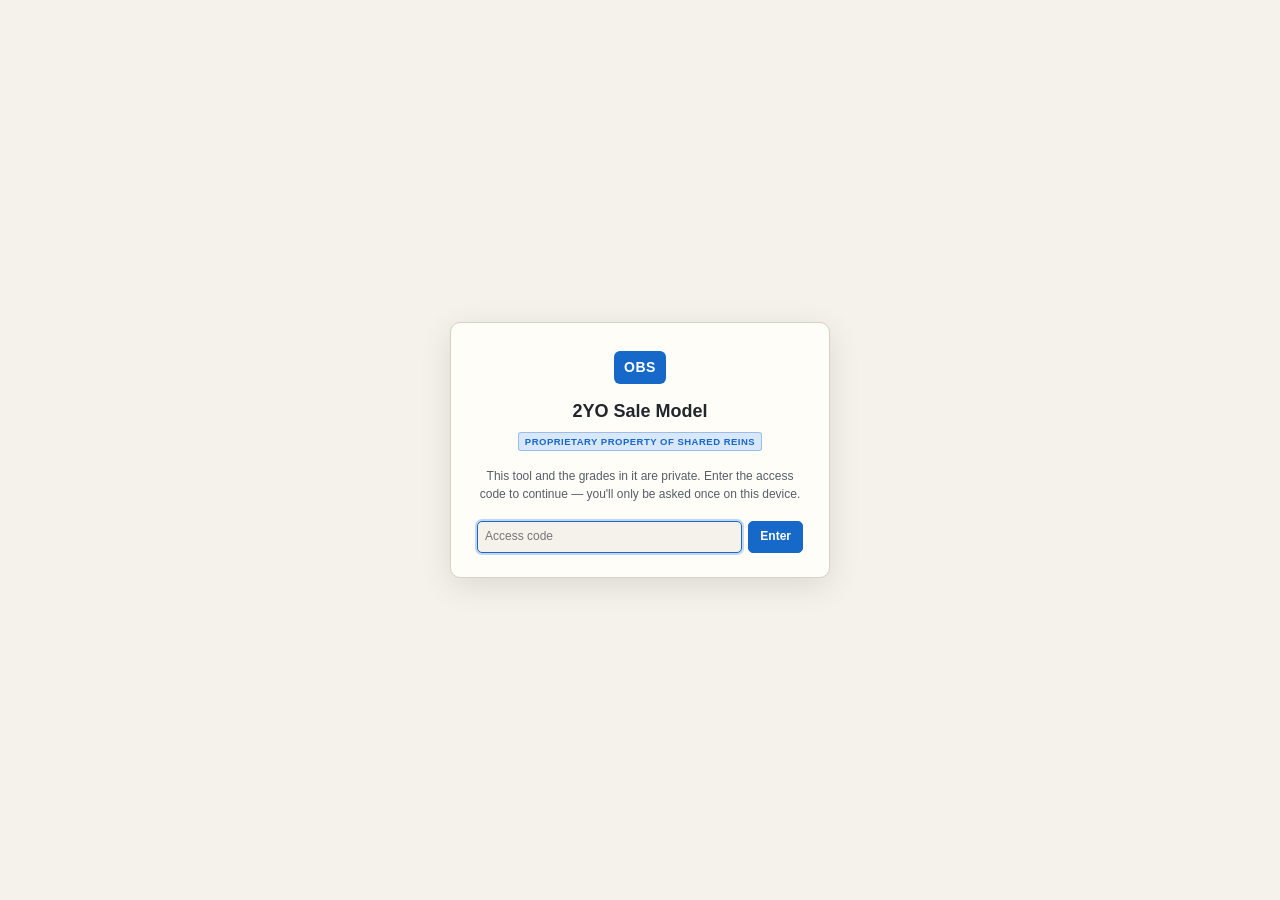
<file: Two-Year-Old/index.html>
<!DOCTYPE html>
<html lang="en" data-theme="light">
<head>
<meta charset="utf-8">
<meta name="viewport" content="width=device-width, initial-scale=1">
<title>OBS 2YO Sale Model</title>
<link rel="stylesheet" href="css/styles.css">
</head>
<body>

<!-- Access gate. Shown before anything else when sharing is configured and this
     device has not been unlocked yet. A device that HAS been unlocked is never
     gated again, including with no signal — see wireShare() in js/app.js. -->
<div class="gate" id="accessGate" hidden>
  <form class="gate-card" id="gateForm">
    <span class="gate-mark">OBS</span>
    <h1 class="gate-title">2YO Sale Model</h1>
    <p class="gate-prop">Proprietary Property of Shared Reins</p>
    <p class="gate-note">
      This tool and the grades in it are private. Enter the access code to
      continue — you'll only be asked once on this device.
    </p>
    <div class="gate-row">
      <input id="gateCode" type="password" placeholder="Access code"
             autocomplete="current-password" spellcheck="false" autofocus>
      <button class="btn btn-primary" id="gateSubmit" type="submit">Enter</button>
    </div>
    <div class="gate-err" id="gateError" hidden></div>
  </form>
</div>

<header class="topbar">
  <div class="brand">
    <span class="brand-mark">OBS</span>
    <span class="brand-text">
      <span class="brand-title">
        2YO Sale Model
        <span class="brand-prop">Proprietary Property of Shared Reins</span>
      </span>
      <small>Ocala Breeders' Sales · 2-year-olds in training</small>
    </span>
  </div>

  <div class="topbar-controls">
    <label class="field field-inline">
      <span>Sale</span>
      <select id="saleSelect"></select>
    </label>
    <button id="btnLoad" class="btn btn-primary">Load sale</button>
    <button id="btnImportTop" class="btn" title="Load a sale from a saved JSON file">Import JSON</button>
    <button id="btnSireBook" class="btn" title="Sire ratings and overrides">Sire book</button>
    <button id="btnTheme" class="btn btn-icon" title="Toggle light/dark">◐</button>
  </div>
</header>

<div id="loadStatus" class="loadbar" hidden></div>

<!-- Shown when a new version has been deployed while this tab was open. The
     app is a long-lived page — people leave it open all day at a sale — so it
     would otherwise keep running yesterday's code indefinitely. -->
<div id="updateBar" class="updatebar" hidden>
  <span>A newer version of this tool has been published.</span>
  <button id="btnUpdateReload" class="btn btn-sm">Reload now</button>
  <button id="btnUpdateDismiss" class="link-btn">later</button>
</div>

<main class="layout">

  <!-- ------------------------------------------------------------ sidebar -->
  <aside class="sidebar" id="sidebar">

    <section class="panel">
      <h2 class="panel-title">
        Filters
        <button id="btnClearFilters" class="link-btn">clear all</button>
      </h2>

      <div class="preset-row">
        <select id="presetSelect" title="Load a saved filter"></select>
        <button id="btnPresetSave" class="btn btn-sm" title="Save the current filters under a name">Save</button>
        <button id="btnPresetDelete" class="btn btn-sm btn-icon" title="Delete the selected filter">✕</button>
      </div>
      <div class="quick-row preset-tools">
        <button id="btnPresetExport" class="link-btn">export filters</button>
        <button id="btnPresetImport" class="link-btn">import filters</button>
      </div>
      <div class="panel-note" id="presetNote"></div>

      <label class="field">
        <span>Search</span>
        <input id="fq" type="search" placeholder="hip, sire, dam, consignor…" autocomplete="off">
      </label>

      <details class="sub" open>
        <summary>Breeze (under tack)</summary>
        <label class="field">
          <span>Distance</span>
          <select id="fDistance">
            <option value="any">Any</option>
            <option value="1">1/8 mile</option>
            <option value="2">1/4 mile</option>
          </select>
        </label>
        <div class="row2">
          <label class="field">
            <span>Fastest</span>
            <input id="fBreezeMin" type="text" inputmode="decimal" placeholder="9.3">
          </label>
          <label class="field">
            <span>Slowest</span>
            <input id="fBreezeMax" type="text" inputmode="decimal" placeholder="10.2">
          </label>
        </div>
        <div class="panel-note">Times in OBS fifths — <code>10.2</code> means :10&nbsp;2/5.</div>
        <label class="field">
          <span>Or: fastest <em id="fBreezePctVal">any</em> of its distance</span>
          <input id="fBreezePct" type="range" min="0" max="100" step="5" value="100">
        </label>
        <label class="check"><input id="fRequireBreeze" type="checkbox"> Only horses that have worked</label>

        <label class="field">
          <span>Minimum visual rating <em id="fBvMinVal">any</em></span>
          <input id="fBvMin" type="range" min="0" max="10" step="0.5" value="0">
        </label>
        <label class="field">
          <span>Show</span>
          <select id="fBvState">
            <option value="any">All horses</option>
            <option value="rated">Only ones I've watched</option>
            <option value="unrated">Only ones I haven't watched</option>
          </select>
        </label>
      </details>

      <details class="sub" open>
        <summary>Pedigree</summary>
        <label class="field">
          <span>Minimum pedigree rating <em id="fPedMinVal">any</em></span>
          <input id="fPedMin" type="range" min="0" max="10" step="0.5" value="0">
        </label>
        <label class="field">
          <span>Show</span>
          <select id="fPedState">
            <option value="any">All horses</option>
            <option value="rated">Only ones I've rated</option>
            <option value="unrated">Only ones I haven't rated</option>
          </select>
        </label>
        <div id="pickSires" class="picker"></div>
        <div id="pickDamSires" class="picker"></div>
      </details>

      <details class="sub">
        <summary>Foal date</summary>
        <div class="row2">
          <label class="field"><span>From</span><input id="fFoalFrom" type="date"></label>
          <label class="field"><span>To</span><input id="fFoalTo" type="date"></label>
        </div>
        <div class="quick-row">
          <button class="chip-btn" data-foal="jan-feb">Jan–Feb</button>
          <button class="chip-btn" data-foal="q1">Before Mar 31</button>
          <button class="chip-btn" data-foal="clear">Any</button>
        </div>
      </details>

      <details class="sub" open>
        <summary>Conformation (your grades)</summary>
        <label class="field">
          <span>Minimum grade <em id="fConfMinVal">any</em></span>
          <input id="fConfMin" type="range" min="0" max="10" step="0.5" value="0">
        </label>
        <label class="field">
          <span>Show</span>
          <select id="fConfState">
            <option value="any">All horses</option>
            <option value="graded">Only ones I've graded</option>
            <option value="ungraded">Only ones I haven't graded</option>
          </select>
        </label>
      </details>

      <details class="sub">
        <summary>Horse &amp; consignor</summary>
        <div id="pickSexes" class="picker"></div>
        <div id="pickConsignors" class="picker"></div>
        <div id="pickAreas" class="picker"></div>
        <div id="pickColors" class="picker"></div>
        <div id="pickSessions" class="picker"></div>
      </details>

      <details class="sub">
        <summary>Media &amp; status</summary>
        <label class="check"><input id="fVideo" type="checkbox"> Has breeze video</label>
        <label class="check"><input id="fWalk" type="checkbox"> Has walk video</label>
        <label class="check"><input id="fPhoto" type="checkbox"> Has photo</label>
        <label class="check"><input id="fOuts" type="checkbox"> Include horses that are out</label>
      </details>

      <details class="sub" id="resultsFilters">
        <summary>Sale results</summary>
        <label class="field">
          <span>Outcome</span>
          <select id="fResult">
            <option value="any">Any</option>
            <option value="sold">Sold</option>
            <option value="rna">RNA</option>
          </select>
        </label>
        <div class="row2">
          <label class="field"><span>Min price</span><input id="fPriceMin" type="number" min="0" step="1000" placeholder="0"></label>
          <label class="field"><span>Max price</span><input id="fPriceMax" type="number" min="0" step="1000" placeholder="∞"></label>
        </div>
      </details>

      <label class="field">
        <span>Minimum score <em id="fScoreMinVal">any</em></span>
        <input id="fScoreMin" type="range" min="0" max="100" step="1" value="0">
      </label>
    </section>

    <section class="panel">
      <h2 class="panel-title">
        Model weights
        <button id="btnResetWeights" class="link-btn">reset</button>
      </h2>
      <div id="weights" class="weights"></div>
      <div class="panel-note" id="weightNote"></div>

      <details class="sub">
        <summary>Scoring options</summary>
        <label class="field">
          <span>Horses you haven't rated yet</span>
          <select id="optUnrated">
            <option value="exclude">Score on the other factors</option>
            <option value="neutral">Score the missing rating as neutral</option>
          </select>
        </label>
        <div class="panel-note">
          Breeze visual and Conformation are both your own eye. Until you enter
          them, a horse is scored on whatever else is known.
        </div>

      </details>
    </section>

    <section class="panel">
      <h2 class="panel-title">Your data</h2>
      <div class="quick-row">
        <button id="btnExportWork" class="btn btn-sm">Back up grades</button>
        <button id="btnImportWork" class="btn btn-sm">Restore</button>
      </div>
      <div class="panel-note" id="storeNote"></div>
    </section>

    <!-- Hidden wholesale when js/config.js still holds the placeholders, so a
         local-only copy of the app shows no trace of sharing. -->
    <section class="panel" id="sharePanel" hidden>
      <h2 class="panel-title">Shared
        <span class="sync-pill" id="syncPill" title="">·</span>
      </h2>

      <div id="shareLocked">
        <div class="panel-note">
          Grades, notes, short lists and vet status are shared with everyone
          who has the access code. Enter it once on this device.
        </div>
        <div class="quick-row">
          <input id="shareCode" type="password"
                 placeholder="Access code" autocomplete="off" spellcheck="false">
          <button id="btnShareUnlock" class="btn btn-sm">Connect</button>
        </div>
        <div class="panel-note err" id="shareError" hidden></div>
      </div>

      <div id="shareLive" hidden>
        <label class="field">
          <span>Your name <em>(optional)</em></span>
          <input id="shareName" type="text" maxlength="40"
                 placeholder="e.g. Shane" autocomplete="off">
        </label>
        <div class="panel-note" id="shareStatus"></div>
        <div class="quick-row">
          <button id="btnShareDisconnect" class="btn btn-sm">Disconnect</button>
        </div>
      </div>
    </section>
  </aside>

  <!-- --------------------------------------------------------------- main -->
  <section class="content">

    <div class="tabs" id="tabs">
      <button class="tab is-on" data-tab="catalog">Full Catalog<span class="tab-count" id="countCatalog">—</span></button>
      <span id="listTabs" class="tabs-lists"></span>
      <button class="tab tab-add" id="btnNewList" title="Start another short list">+ list</button>
    </div>

    <div class="toolbar">
      <div class="toolbar-left">
        <strong id="resultCount">No sale loaded</strong>
        <span id="listTools" class="list-tools" hidden>
          <button id="btnRenameList" class="link-btn">rename</button>
          <button id="btnDeleteList" class="link-btn">delete list</button>
        </span>
        <span id="activeChips" class="chips"></span>
      </div>
      <div class="toolbar-right">
        <label class="field field-inline" id="starTargetWrap" title="Which list the ★ button adds to">
          <span>★ to</span>
          <select id="starTarget"></select>
        </label>
        <button id="btnRerank" class="btn btn-sm" hidden title="Scores changed — re-sort the list">Re-rank</button>
        <label class="field field-inline">
          <span>Sort</span>
          <select id="sortBy">
            <option value="score">Model score</option>
            <option value="hip">Hip number</option>
            <option value="breeze">Breeze time</option>
            <option value="foal">Foal date</option>
            <option value="sire">Sire</option>
            <option value="consignor">Consignor</option>
            <option value="price">Price</option>
          </select>
        </label>
        <button id="btnExportCsv" class="btn btn-sm">Export CSV</button>
      </div>
    </div>

    <div id="empty" class="empty">
      <h3>Pick a sale and hit <em>Load sale</em>.</h3>
      <p>
        Data comes straight from the OBS catalog feed — breeze times, videos, catalog
        pages, sire records. The scoring is entirely yours: rate each horse on the
        breeze, its conformation and its page, and the model weights those three into
        a ranking. Nothing is scored for you.
      </p>
      <p class="empty-alt">
        If the live pull ever fails, use <button id="btnImportSale" class="btn btn-sm">Import sale JSON</button>
        after saving <span id="apiHint" class="mono"></span> from your browser.
      </p>
    </div>

    <div id="emptyShortlist" class="empty" hidden>
      <h3>Nothing on this list yet.</h3>
      <p>
        Star a horse (★) in the Full Catalog and it lands on whichever list the
        <em>★ to</em> picker points at. A horse can sit on several at once — open
        it and use the chips. This is where you work a list: record vet reports,
        scratch the ones that don't vet, and take it to the barn.
      </p>
    </div>

    <div id="tableWrap" class="table-wrap" hidden>
      <table class="grid" id="grid">
        <thead>
          <tr>
            <th class="c-hip">Hip</th>
            <th class="c-score">Score</th>
            <th class="c-ped">Sire / Dam</th>
            <th class="c-pd" title="Pedigree — your 0–10 read of the page">Ped</th>
            <th class="c-breeze">Breeze</th>
            <th class="c-bv" title="Breeze visual — your 0–10 rating after watching the work">Visual</th>
            <th class="c-foal">Foaled</th>
            <th class="c-sex">Sex</th>
            <th class="c-cons">Consignor</th>
            <th class="c-conf">Conf</th>
            <th class="c-vet">Vet</th>
            <th class="c-result">Result</th>
            <th class="c-flag"></th>
          </tr>
        </thead>
        <tbody id="rows"></tbody>
      </table>
    </div>
  </section>
</main>

<!-- ------------------------------------------------------------- sire book -->
<div id="sireModal" class="modal" hidden>
  <div class="modal-box">
    <header class="modal-head">
      <h2>Sire book</h2>
      <div class="modal-head-tools">
        <label class="check" title="Show only sires in this sale with no racing data behind them, so you can rate them yourself">
          <input id="sireNeedsOnly" type="checkbox"> Needs a rating
        </label>
        <input id="sireSearch" type="search" placeholder="Filter sires…">
        <button id="btnCloseSire" class="btn btn-icon">✕</button>
      </div>
    </header>
    <div class="modal-note" id="sireNote"></div>
    <div class="modal-body">
      <table class="grid grid-compact">
        <thead>
          <tr>
            <th>Sire</th>
            <th class="num">In sale</th>
            <th class="bh-col">Source list</th>
            <th class="num bh-col">Rnrs</th>
            <th class="num bh-col">% BTW</th>
            <th class="num bh-col">GSW/G1</th>
            <th class="num bh-col">$/rnr</th>
            <th class="num bh-col">AWD</th>
            <th class="num">Rating</th>
            <th class="num mkt-col" title="What this sire's stock has fetched at OBS — reference only, not part of the score">Med. sale</th>
            <th class="num mkt-col" title="Reference only">Sell-thru</th>
            <th class="num">Your rating</th>
          </tr>
        </thead>
        <tbody id="sireRows"></tbody>
      </table>
    </div>
    <footer class="modal-foot">
      <div class="foot-grid">
        <div>
          <label class="field field-inline"><span>BloodHorse sire lists — these drive the Pedigree score</span></label>
          <div id="bhLists" class="ref-sales"></div>
          <div class="quick-row" style="margin-top:7px">
            <button id="btnImportSires" class="btn btn-sm btn-primary">Import sire list</button>
            <button id="btnHowSires" class="btn btn-sm">How do I get one?</button>
          </div>
          <div id="bhHelp" class="panel-note" hidden></div>
        </div>
        <div>
          <label class="field field-inline"><span>OBS sales pooled for the market columns (reference only)</span></label>
          <div id="refSales" class="ref-sales"></div>
        </div>
      </div>
    </footer>
  </div>
</div>

<input type="file" id="fileInput" accept=".json,application/json" hidden>

<script src="js/util.js"></script>
<script src="js/config.js"></script>
<script src="js/sync.js"></script>
<script src="js/store.js"></script>
<script src="js/data.js"></script>
<script src="js/bloodhorse.js"></script>
<script src="js/sires.js"></script>
<script src="js/scoring.js"></script>
<script src="js/salehistory.js"></script>
<script src="js/filters.js"></script>
<script src="js/ui.js"></script>
<script src="js/app.js"></script>
</body>
</html>
</file>
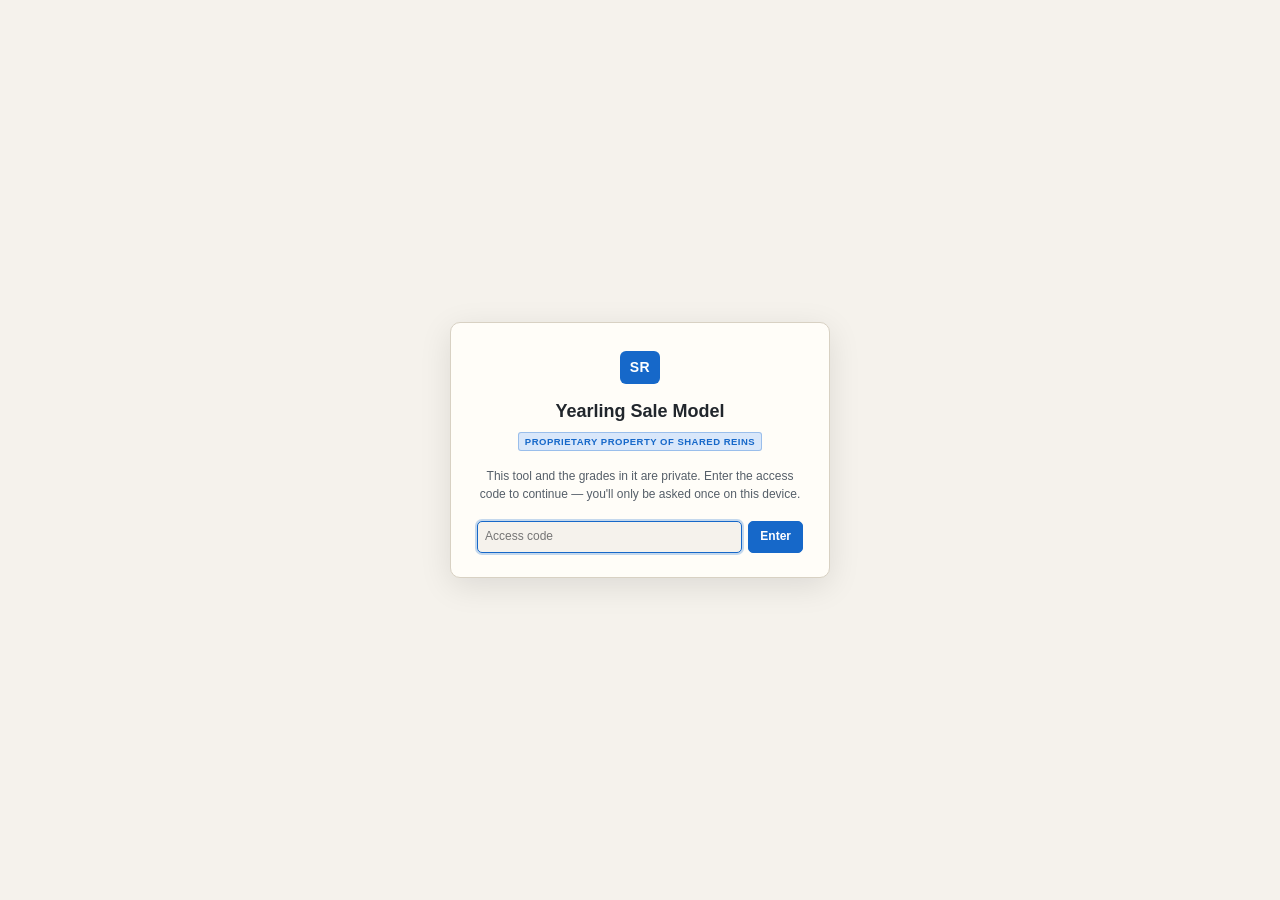
<file: Yearling/index.html>
<!DOCTYPE html>
<html lang="en" data-theme="light">
<head>
<meta charset="utf-8">
<meta name="viewport" content="width=device-width, initial-scale=1">
<title>Shared Reins Yearling Model</title>
<link rel="stylesheet" href="css/styles.css">
</head>
<body>

<!-- Access gate. Shown before anything else when sharing is configured and this
     device has not been unlocked yet. A device that HAS been unlocked is never
     gated again, including with no signal — see wireShare() in js/app.js. -->
<div class="gate" id="accessGate" hidden>
  <form class="gate-card" id="gateForm">
    <span class="gate-mark">SR</span>
    <h1 class="gate-title">Yearling Sale Model</h1>
    <p class="gate-prop">Proprietary Property of Shared Reins</p>
    <p class="gate-note">
      This tool and the grades in it are private. Enter the access code to
      continue — you'll only be asked once on this device.
    </p>
    <div class="gate-row">
      <input id="gateCode" type="password" placeholder="Access code"
             autocomplete="current-password" spellcheck="false" autofocus>
      <button class="btn btn-primary" id="gateSubmit" type="submit">Enter</button>
    </div>
    <div class="gate-err" id="gateError" hidden></div>
  </form>
</div>

<header class="topbar">
  <div class="brand">
    <span class="brand-mark">SR</span>
    <span class="brand-text">
      <span class="brand-title">
        Yearling Sale Model
        <span class="brand-prop">Proprietary Property of Shared Reins</span>
      </span>
      <small>Shared Reins · yearlings</small>
    </span>
  </div>

  <div class="topbar-controls">
    <label class="field field-inline">
      <span>Sale</span>
      <select id="saleSelect"></select>
    </label>
    <button id="btnLoad" class="btn btn-primary">Load sale</button>
    <button id="btnImportTop" class="btn" title="Load a sale from a saved JSON file">Import JSON</button>
    <button id="btnSireBook" class="btn" title="Sire ratings and overrides">Sire book</button>
    <button id="btnTheme" class="btn btn-icon" title="Toggle light/dark">◐</button>
  </div>
</header>

<div id="loadStatus" class="loadbar" hidden></div>

<!-- Shown when a new version has been deployed while this tab was open. The
     app is a long-lived page — people leave it open all day at a sale — so it
     would otherwise keep running yesterday's code indefinitely. -->
<div id="updateBar" class="updatebar" hidden>
  <span>A newer version of this tool has been published.</span>
  <button id="btnUpdateReload" class="btn btn-sm">Reload now</button>
  <button id="btnUpdateDismiss" class="link-btn">later</button>
</div>

<main class="layout">

  <!-- ------------------------------------------------------------ sidebar -->
  <aside class="sidebar" id="sidebar">

    <section class="panel">
      <h2 class="panel-title">
        Filters
        <button id="btnClearFilters" class="link-btn">clear all</button>
      </h2>

      <div class="preset-row">
        <select id="presetSelect" title="Load a saved filter"></select>
        <button id="btnPresetSave" class="btn btn-sm" title="Save the current filters under a name">Save</button>
        <button id="btnPresetDelete" class="btn btn-sm btn-icon" title="Delete the selected filter">✕</button>
      </div>
      <div class="quick-row preset-tools">
        <button id="btnPresetExport" class="link-btn">export filters</button>
        <button id="btnPresetImport" class="link-btn">import filters</button>
      </div>
      <div class="panel-note" id="presetNote"></div>

      <label class="field">
        <span>Search</span>
        <input id="fq" type="search" placeholder="hip, sire, dam, consignor…" autocomplete="off">
      </label>

      <details class="sub" open>
        <summary>Conformation (your grades)</summary>
        <label class="field">
          <span>Minimum grade <em id="fConfMinVal">any</em></span>
          <input id="fConfMin" type="range" min="0" max="10" step="0.5" value="0">
        </label>
        <label class="field">
          <span>Show</span>
          <select id="fConfState">
            <option value="any">All horses</option>
            <option value="graded">Only ones I've graded</option>
            <option value="ungraded">Only ones I haven't graded</option>
          </select>
        </label>
      </details>

      <details class="sub" open>
        <summary>Pedigree</summary>
        <label class="field">
          <span>Minimum pedigree rating <em id="fPedMinVal">any</em></span>
          <input id="fPedMin" type="range" min="0" max="10" step="0.5" value="0">
        </label>
        <label class="field">
          <span>Show</span>
          <select id="fPedState">
            <option value="any">All horses</option>
            <option value="rated">Only ones I've rated</option>
            <option value="unrated">Only ones I haven't rated</option>
          </select>
        </label>
        <label class="check"><input id="fUpdate" type="checkbox"> Page updated since the catalogue</label>
        <div id="pickSires" class="picker"></div>
        <div id="pickDamSires" class="picker"></div>
      </details>

      <details class="sub">
        <summary>Foal date</summary>
        <div class="row2">
          <label class="field"><span>From</span><input id="fFoalFrom" type="date"></label>
          <label class="field"><span>To</span><input id="fFoalTo" type="date"></label>
        </div>
        <div class="quick-row">
          <button class="chip-btn" data-foal="jan-feb">Jan–Feb</button>
          <button class="chip-btn" data-foal="q1">Before Mar 31</button>
          <button class="chip-btn" data-foal="clear">Any</button>
        </div>
      </details>

      <details class="sub">
        <summary>Horse &amp; consignor</summary>
        <div id="pickSexes" class="picker"></div>
        <div id="pickConsignors" class="picker"></div>
        <div id="pickAreas" class="picker"></div>
        <div id="pickColors" class="picker"></div>
        <div id="pickSessions" class="picker"></div>
      </details>

      <details class="sub" open>
        <summary>Media, repository &amp; status</summary>
        <label class="check"><input id="fPhoto" type="checkbox"> Has conformation photo</label>
        <label class="check"><input id="fWalk" type="checkbox"> Has walk video</label>
        <label class="check"><input id="fXray" type="checkbox"> X-rays in the repository</label>
        <label class="check"><input id="fOuts" type="checkbox"> Include horses that are out</label>
      </details>

      <details class="sub" id="resultsFilters">
        <summary>Sale results</summary>
        <label class="field">
          <span>Outcome</span>
          <select id="fResult">
            <option value="any">Any</option>
            <option value="sold">Sold</option>
            <option value="rna">RNA</option>
          </select>
        </label>
        <div class="row2">
          <label class="field"><span>Min price</span><input id="fPriceMin" type="number" min="0" step="10000" placeholder="0"></label>
          <label class="field"><span>Max price</span><input id="fPriceMax" type="number" min="0" step="10000" placeholder="∞"></label>
        </div>
      </details>

      <label class="field">
        <span>Minimum score <em id="fScoreMinVal">any</em></span>
        <input id="fScoreMin" type="range" min="0" max="100" step="1" value="0">
      </label>
    </section>

    <section class="panel">
      <h2 class="panel-title">
        Model weights
        <button id="btnResetWeights" class="link-btn">reset</button>
      </h2>
      <div id="weights" class="weights"></div>
      <div class="panel-note" id="weightNote"></div>

      <details class="sub">
        <summary>Scoring options</summary>
        <label class="field">
          <span>Horses you haven't rated yet</span>
          <select id="optUnrated">
            <option value="exclude">Score on the other factor</option>
            <option value="neutral">Score the missing rating as neutral</option>
          </select>
        </label>
        <div class="panel-note">
          There is no under-tack show at a yearling sale, so the model is the
          physical and the page — both your own eye. Until you enter them, a
          horse is scored on whatever else is known.
        </div>
      </details>
    </section>

    <section class="panel">
      <h2 class="panel-title">Your data</h2>
      <div class="quick-row">
        <button id="btnExportWork" class="btn btn-sm">Back up grades</button>
        <button id="btnImportWork" class="btn btn-sm">Restore</button>
      </div>
      <div class="panel-note" id="storeNote"></div>
    </section>

    <!-- Hidden wholesale when js/config.js still holds the placeholders, so a
         local-only copy of the app shows no trace of sharing. -->
    <section class="panel" id="sharePanel" hidden>
      <h2 class="panel-title">Shared
        <span class="sync-pill" id="syncPill" title="">·</span>
      </h2>

      <div id="shareLocked">
        <div class="panel-note">
          Grades, notes, short lists and vet status are shared with everyone
          who has the access code. Enter it once on this device.
        </div>
        <div class="quick-row">
          <input id="shareCode" type="password"
                 placeholder="Access code" autocomplete="off" spellcheck="false">
          <button id="btnShareUnlock" class="btn btn-sm">Connect</button>
        </div>
        <div class="panel-note err" id="shareError" hidden></div>
      </div>

      <div id="shareLive" hidden>
        <label class="field">
          <span>Your name <em>(optional)</em></span>
          <input id="shareName" type="text" maxlength="40"
                 placeholder="e.g. Shane" autocomplete="off">
        </label>
        <div class="panel-note" id="shareStatus"></div>
        <div class="quick-row">
          <button id="btnShareDisconnect" class="btn btn-sm">Disconnect</button>
        </div>
      </div>
    </section>
  </aside>

  <!-- --------------------------------------------------------------- main -->
  <section class="content">

    <div class="tabs" id="tabs">
      <button class="tab is-on" data-tab="catalog">Full Catalog<span class="tab-count" id="countCatalog">—</span></button>
      <span id="listTabs" class="tabs-lists"></span>
      <button class="tab tab-add" id="btnNewList" title="Start another short list">+ list</button>
    </div>

    <div class="toolbar">
      <div class="toolbar-left">
        <strong id="resultCount">No sale loaded</strong>
        <span id="listTools" class="list-tools" hidden>
          <button id="btnRenameList" class="link-btn">rename</button>
          <button id="btnDeleteList" class="link-btn">delete list</button>
        </span>
        <span id="activeChips" class="chips"></span>
      </div>
      <div class="toolbar-right">
        <!-- Only shown for a sale that is divided into books (Keeneland). -->
        <div class="book-menu" id="bookMenu" hidden>
          <button type="button" class="btn btn-sm book-menu-btn" id="bookMenuBtn"
                  aria-haspopup="true" aria-expanded="false" title="Show only certain books">
            <span id="bookMenuLabel">Books: all</span> ▾
          </button>
          <div class="book-menu-panel" id="bookMenuPanel" hidden></div>
        </div>
        <label class="field field-inline" id="starTargetWrap" title="Which list the ★ button adds to">
          <span>★ to</span>
          <select id="starTarget"></select>
        </label>
        <button id="btnRerank" class="btn btn-sm" hidden title="Scores changed — re-sort the list">Re-rank</button>
        <label class="field field-inline">
          <span>Sort</span>
          <select id="sortBy">
            <option value="score">Model score</option>
            <option value="hip">Hip number</option>
            <option value="foal">Foal date</option>
            <option value="sire">Sire</option>
            <option value="consignor">Consignor</option>
            <option value="price">Price</option>
          </select>
        </label>
        <button id="btnExportCsv" class="btn btn-sm">Export CSV</button>
      </div>
    </div>

    <div id="empty" class="empty">
      <h3>Pick a sale and hit <em>Load sale</em>.</h3>
      <p>
        Data comes straight from the Fasig-Tipton catalogue feed — conformation photos,
        walk videos, catalog pages, page updates and repository status. There is no
        under-tack show at a yearling sale, so the scoring is entirely yours: rate each
        horse on its physical and its page, and the model weights those two into a
        ranking. Nothing is scored for you.
      </p>
      <p class="empty-alt">
        If the live pull ever fails, use <button id="btnImportSale" class="btn btn-sm">Import sale JSON</button>
        after saving <span id="apiHint" class="mono"></span> from your browser.
      </p>
    </div>

    <div id="emptyShortlist" class="empty" hidden>
      <h3>Nothing on <em id="emptyListName">this list</em> yet.</h3>
      <p>
        Star a horse (★) in the Full Catalog and it lands on whichever list the
        <b>★ to</b> picker is pointing at. This is where you work the list — pull
        films, record what the vet said, scratch the ones that don't pass, and
        take it to the barn.
      </p>
    </div>

    <div id="tableWrap" class="table-wrap" hidden>
      <table class="grid" id="grid">
        <thead>
          <tr>
            <th class="c-hip">Hip</th>
            <th class="c-score">Score</th>
            <th class="c-ped">Sire / Dam</th>
            <th class="c-pd" title="Pedigree — your 0–10 read of the page">Ped</th>
            <th class="c-conf" title="Conformation — your 0–10 grade of the physical">Conf</th>
            <th class="c-ev" title="X = x-rays lodged · ▶ = walk video · U = catalog page updated">Evid</th>
            <th class="c-foal">Foaled</th>
            <th class="c-sex">Sex</th>
            <th class="c-cons">Consignor</th>
            <th class="c-vet">Vet</th>
            <th class="c-result">Result</th>
            <th class="c-flag"></th>
          </tr>
        </thead>
        <tbody id="rows"></tbody>
      </table>
    </div>
  </section>
</main>

<!-- ------------------------------------------------------------- sire book -->
<div id="sireModal" class="modal" hidden>
  <div class="modal-box">
    <header class="modal-head">
      <h2>Sire book</h2>
      <div class="modal-head-tools">
        <label class="check" title="Show only sires in this sale with no racing data behind them, so you can rate them yourself">
          <input id="sireNeedsOnly" type="checkbox"> Needs a rating
        </label>
        <input id="sireSearch" type="search" placeholder="Filter sires…">
        <button id="btnCloseSire" class="btn btn-icon">✕</button>
      </div>
    </header>
    <div class="modal-note" id="sireNote"></div>
    <div class="modal-body">
      <table class="grid grid-compact">
        <thead>
          <tr>
            <th>Sire</th>
            <th class="num">In sale</th>
            <th class="bh-col">Source list</th>
            <th class="num bh-col">Rnrs</th>
            <th class="num bh-col">% BTW</th>
            <th class="num bh-col">GSW/G1</th>
            <th class="num bh-col">$/rnr</th>
            <th class="num bh-col">AWD</th>
            <th class="num">Rating</th>
            <th class="num mkt-col" title="What this sire's yearlings have fetched at Fasig-Tipton — reference only, not part of the score">Med. sale</th>
            <th class="num mkt-col" title="Reference only">Sell-thru</th>
            <th class="num">Your rating</th>
          </tr>
        </thead>
        <tbody id="sireRows"></tbody>
      </table>
    </div>
    <footer class="modal-foot">
      <div class="foot-grid">
        <div>
          <label class="field field-inline"><span>BloodHorse sire lists — the racing record behind each page</span></label>
          <div id="bhLists" class="ref-sales"></div>
          <div class="quick-row" style="margin-top:7px">
            <button id="btnImportSires" class="btn btn-sm btn-primary">Import sire list</button>
            <button id="btnHowSires" class="btn btn-sm">How do I get one?</button>
          </div>
          <div id="bhHelp" class="panel-note" hidden></div>
        </div>
        <div>
          <label class="field field-inline"><span>Fasig-Tipton yearling sales pooled for the market columns (reference only)</span></label>
          <div id="refSales" class="ref-sales"></div>
        </div>
      </div>
    </footer>
  </div>
</div>

<!-- Shared name prompt — new list, rename list, save a filter. -->
<div id="promptModal" class="modal" hidden>
  <div class="modal-box modal-sm">
    <header class="modal-head">
      <h2 id="promptTitle">Name</h2>
      <button id="promptClose" class="btn btn-icon">✕</button>
    </header>
    <div class="prompt-body">
      <label class="field">
        <span id="promptLabel">Name</span>
        <input id="promptInput" type="text" autocomplete="off" spellcheck="false">
      </label>
      <div class="panel-note" id="promptNote"></div>
    </div>
    <footer class="modal-foot prompt-foot">
      <button id="promptCancel" class="btn btn-sm">Cancel</button>
      <button id="promptOk" class="btn btn-sm btn-primary">Save</button>
    </footer>
  </div>
</div>

<input type="file" id="fileInput" accept=".json,application/json" hidden>

<script src="js/util.js"></script>
<script src="js/config.js"></script>
<script src="js/sync.js"></script>
<script src="js/store.js"></script>
<script src="js/data.js"></script>
<script src="js/bloodhorse.js"></script>
<script src="js/sires.js"></script>
<script src="js/scoring.js"></script>
<script src="js/salehistory.js"></script>
<script src="js/filters.js"></script>
<script src="js/ui.js"></script>
<script src="js/app.js"></script>
</body>
</html>
</file>
<file: Two-Year-Old/css/styles.css>
/* ------------------------------------------------------------------ theme */

/* Light is the default: a warm off-white page with the same blue running
   through it. `--accent` is the legible blue for text and controls;
   `--accent-fill` is the brighter one used for bars and fills, where contrast
   against text doesn't matter and the colour should still pop. */

:root, :root[data-theme="light"] {
  --bg: #f5f2ec;
  --bg-2: #fffdf8;
  --bg-3: #edeae1;
  --bg-hover: #e5e0d5;
  --line: #d8d1c3;
  --line-soft: #e5e0d5;
  --text: #21262c;
  --text-2: #565f69;
  --text-3: #666c75;
  --accent: #1668c9;
  --accent-fill: #3d8ee0;
  --accent-dim: #d9e7fa;
  --good: #197f37;
  --warn: #8a5d00;
  --bad: #bd3419;
  --gold: #b07d0a;
  --shadow: 0 6px 22px rgba(60,52,38,.16);
  --radius: 7px;
}

:root[data-theme="dark"] {
  --bg: #0f1216;
  --bg-2: #161b22;
  --bg-3: #1c232c;
  --bg-hover: #222b36;
  --line: #2a333f;
  --line-soft: #212a34;
  --text: #e6edf3;
  --text-2: #9aa7b4;
  --text-3: #6b7885;
  --accent: #4ea3ff;
  --accent-fill: #4ea3ff;
  --accent-dim: #1d4f80;
  --good: #3fb950;
  --warn: #d29922;
  --bad: #f0603f;
  --gold: #e3b341;
  --shadow: 0 8px 28px rgba(0,0,0,.45);
}

* { box-sizing: border-box; }

/* The UA rule for [hidden] is `display: none`, and ANY author `display`
   declaration outranks it regardless of specificity. Several things here are
   display:flex/grid *and* toggled via the hidden attribute (the sire modal, the
   empty state, the breeze band row), so without this they never hide. */
[hidden] { display: none !important; }

html, body {
  height: 100%;
  margin: 0;
}

body {
  background: var(--bg);
  color: var(--text);
  font: 13px/1.45 -apple-system, BlinkMacSystemFont, "Segoe UI", Roboto, "Helvetica Neue", Arial, sans-serif;
  display: flex;
  flex-direction: column;
  overflow: hidden;
}

.mono { font-family: ui-monospace, SFMono-Regular, Menlo, Consolas, monospace; }

/* ----------------------------------------------------------------- topbar */

.topbar {
  flex: 0 0 auto;
  display: flex;
  align-items: center;
  justify-content: space-between;
  gap: 16px;
  padding: 10px 16px;
  background: var(--bg-2);
  border-bottom: 1px solid var(--line);
}

.brand { display: flex; align-items: center; gap: 10px; min-width: 0; }

.brand-mark {
  font-weight: 800;
  letter-spacing: .5px;
  font-size: 13px;
  padding: 5px 8px;
  border-radius: 5px;
  background: var(--accent);
  color: #fff;
}
:root[data-theme="light"] .brand-mark { color: #fff; }

.brand-text { display: flex; flex-direction: column; font-weight: 650; min-width: 0; }
.brand-text small { font-weight: 400; color: var(--text-3); font-size: 11px; }

.brand-title { display: flex; align-items: baseline; gap: 9px; flex-wrap: wrap; }

.brand-prop {
  font-size: 9.5px;
  font-weight: 700;
  letter-spacing: .5px;
  text-transform: uppercase;
  white-space: nowrap;
  color: var(--accent);
  background: var(--accent-dim);
  border: 1px solid color-mix(in srgb, var(--accent) 32%, transparent);
  border-radius: 3px;
  padding: 2px 6px;
}

.topbar-controls { display: flex; align-items: center; gap: 8px; }

/* ------------------------------------------------------------------ loads */

.loadbar {
  flex: 0 0 auto;
  padding: 7px 16px;
  font-size: 12px;
  background: var(--accent-dim);
  color: var(--text);
  border-bottom: 1px solid var(--line);
}
.loadbar.is-error { background: var(--bad); color: #fff; }
.loadbar.is-done { background: var(--bg-3); color: var(--text-2); }

/* New-version notice. Sits under the topbar in the page flow rather than
   floating over the table, so it can never cover a row you are working on. */
.updatebar {
  flex: 0 0 auto;
  display: flex;
  align-items: center;
  gap: 10px;
  padding: 7px 16px;
  font-size: 12px;
  color: var(--text);
  background: color-mix(in srgb, var(--good) 14%, var(--bg-2));
  border-bottom: 1px solid color-mix(in srgb, var(--good) 40%, transparent);
}
.updatebar[hidden] { display: none; }
.updatebar > span { flex: 1; }

/* ----------------------------------------------------------------- layout */

.layout {
  flex: 1 1 auto;
  display: grid;
  grid-template-columns: 316px minmax(0, 1fr);
  min-height: 0;
}

.sidebar {
  overflow-y: auto;
  border-right: 1px solid var(--line);
  background: var(--bg-2);
  padding: 12px;
  display: flex;
  flex-direction: column;
  gap: 12px;
}

.content {
  display: flex;
  flex-direction: column;
  min-width: 0;
  min-height: 0;
}

/* ----------------------------------------------------------------- panels */

.panel {
  background: var(--bg-3);
  border: 1px solid var(--line-soft);
  border-radius: var(--radius);
  padding: 10px;
}

.panel-title {
  margin: 0 0 8px;
  font-size: 11px;
  text-transform: uppercase;
  letter-spacing: .7px;
  color: var(--text-2);
  display: flex;
  justify-content: space-between;
  align-items: center;
}

.panel-note {
  font-size: 11px;
  color: var(--text-3);
  margin-top: 6px;
  line-height: 1.4;
}
.panel-note code {
  background: var(--bg);
  padding: 1px 4px;
  border-radius: 3px;
  font-size: 11px;
}
.panel-note.err { color: var(--bad); }

/* ---------------------------------------------------------------- the gate */
/* Front door for a shared deployment. Opaque rather than a translucent scrim:
   a blurred-but-readable catalogue behind the prompt would leak the very
   thing the code is there to protect. */
.gate {
  position: fixed;
  inset: 0;
  z-index: 200;
  display: flex;
  align-items: center;
  justify-content: center;
  padding: 24px;
  background: var(--bg);
}
.gate[hidden] { display: none; }

.gate-card {
  width: 100%;
  max-width: 380px;
  background: var(--bg-2);
  border: 1px solid var(--line);
  border-radius: 10px;
  padding: 28px 26px 24px;
  text-align: center;
  box-shadow: 0 8px 32px rgba(0, 0, 0, .10);
}
.gate-mark {
  display: inline-block;
  font-weight: 800;
  letter-spacing: .5px;
  font-size: 14px;
  padding: 6px 10px;
  border-radius: 6px;
  background: var(--accent);
  color: #fff;
}
.gate-title {
  font-size: 18px;
  font-weight: 700;
  margin: 14px 0 0;
}
.gate-prop {
  display: inline-block;
  font-size: 9.5px;
  font-weight: 700;
  letter-spacing: .5px;
  text-transform: uppercase;
  color: var(--accent);
  background: var(--accent-dim);
  border: 1px solid color-mix(in srgb, var(--accent) 32%, transparent);
  border-radius: 3px;
  padding: 2px 6px;
  margin: 8px 0 0;
}
.gate-note {
  font-size: 12px;
  line-height: 1.5;
  color: var(--text-2);
  margin: 16px 0 0;
}
.gate-row {
  display: flex;
  gap: 6px;
  margin-top: 18px;
}
.gate-row input { flex: 1; }
.gate-row .btn { white-space: nowrap; }
.gate-err {
  font-size: 12px;
  line-height: 1.45;
  color: var(--bad);
  margin-top: 12px;
  text-align: left;
}

/* Sharing status, in the panel title. Deliberately small and quiet: it is
   reassurance, not an alert. `offline` is amber rather than red because it is
   not an error — work carries on locally and goes up when the signal returns,
   which at a sale is a normal few minutes rather than a fault. */
.sync-pill {
  font-size: 10px;
  font-weight: 600;
  letter-spacing: .3px;
  text-transform: none;
  padding: 1px 6px;
  border-radius: 999px;
  border: 1px solid transparent;
}
.sync-pill.is-live {
  color: var(--good);
  border-color: color-mix(in srgb, var(--good) 40%, transparent);
  background: color-mix(in srgb, var(--good) 10%, var(--bg));
}
.sync-pill.is-offline {
  color: var(--warn);
  border-color: color-mix(in srgb, var(--warn) 40%, transparent);
  background: color-mix(in srgb, var(--warn) 10%, var(--bg));
}
.sync-pill.is-locked, .sync-pill.is-connecting {
  color: var(--text-3);
  border-color: var(--line);
}
.sync-pill.is-off { display: none; }

.sub {
  border-top: 1px solid var(--line-soft);
  margin-top: 8px;
  padding-top: 6px;
}
.sub > summary {
  cursor: pointer;
  font-size: 11px;
  text-transform: uppercase;
  letter-spacing: .6px;
  color: var(--text-2);
  padding: 3px 0;
  user-select: none;
  list-style: none;
}
.sub > summary::-webkit-details-marker { display: none; }
.sub > summary::before { content: "▸ "; color: var(--text-3); }
.sub[open] > summary::before { content: "▾ "; }
.sub > *:not(summary) { margin-top: 7px; }

/* ---------------------------------------------------------------- fields */

.field { display: flex; flex-direction: column; gap: 3px; font-size: 12px; }
.field > span { color: var(--text-2); font-size: 11px; }
.field > span em { color: var(--accent); font-style: normal; font-weight: 600; }

.field-inline { flex-direction: row; align-items: center; gap: 6px; }
.field-inline > span { white-space: nowrap; }

.row2 { display: grid; grid-template-columns: 1fr 1fr; gap: 8px; }

input[type="text"], input[type="search"], input[type="number"],
input[type="date"], input[type="password"], select, textarea {
  background: var(--bg);
  color: var(--text);
  border: 1px solid var(--line);
  border-radius: 5px;
  padding: 5px 7px;
  font: inherit;
  font-size: 12px;
  width: 100%;
  min-width: 0;
}
input:focus, select:focus, textarea:focus {
  outline: none;
  border-color: var(--accent);
  box-shadow: 0 0 0 2px color-mix(in srgb, var(--accent) 25%, transparent);
}

input[type="range"] {
  width: 100%;
  accent-color: var(--accent);
  height: 18px;
}

.check {
  display: flex;
  align-items: center;
  gap: 7px;
  font-size: 12px;
  color: var(--text-2);
  cursor: pointer;
  user-select: none;
}
.check input { accent-color: var(--accent); }

/* --------------------------------------------------------------- buttons */

.btn {
  background: var(--bg-3);
  color: var(--text);
  border: 1px solid var(--line);
  border-radius: 5px;
  padding: 6px 11px;
  font: inherit;
  font-size: 12px;
  font-weight: 550;
  cursor: pointer;
  white-space: nowrap;
}
.btn:hover { background: var(--bg-hover); border-color: var(--text-3); }
.btn:active { transform: translateY(1px); }
.btn-primary { background: var(--accent); border-color: var(--accent); color: #fff; }
.btn-primary:hover { filter: brightness(1.1); background: var(--accent); }
.btn-sm { padding: 4px 8px; font-size: 11px; }
.btn-icon { padding: 5px 8px; }
.btn:disabled { opacity: .5; cursor: default; }

.link-btn {
  background: none;
  border: 0;
  color: var(--accent);
  font: inherit;
  font-size: 11px;
  text-transform: none;
  letter-spacing: 0;
  cursor: pointer;
  padding: 0;
}
.link-btn:hover { text-decoration: underline; }

.quick-row { display: flex; flex-wrap: wrap; gap: 6px; }

.preset-row { display: flex; gap: 6px; align-items: center; }
.preset-row select { flex: 1 1 auto; min-width: 0; }
.preset-row .btn { flex: 0 0 auto; }
.preset-tools { margin-top: 5px; gap: 10px; }

.chip-btn {
  background: var(--bg);
  border: 1px solid var(--line);
  color: var(--text-2);
  border-radius: 20px;
  padding: 3px 9px;
  font: inherit;
  font-size: 11px;
  cursor: pointer;
}
.chip-btn:hover { border-color: var(--accent); color: var(--text); }

/* --------------------------------------------------------------- weights */

.weights { display: flex; flex-direction: column; gap: 9px; }

.wrow { display: grid; grid-template-columns: 1fr auto; gap: 4px 8px; align-items: center; }
.wrow-label { font-size: 12px; }
.wrow-val {
  font-variant-numeric: tabular-nums;
  font-size: 11px;
  color: var(--text-2);
  min-width: 34px;
  text-align: right;
}
.wrow-slider { grid-column: 1 / -1; }
.wrow-share { grid-column: 1 / -1; height: 3px; background: var(--line); border-radius: 2px; overflow: hidden; }
.wrow-share i { display: block; height: 100%; background: var(--accent-fill); }

/* --------------------------------------------------------------- pickers */

.picker { border: 1px solid var(--line-soft); border-radius: 5px; overflow: hidden; }
.picker-head {
  display: flex;
  align-items: center;
  justify-content: space-between;
  gap: 6px;
  padding: 5px 7px;
  background: var(--bg);
  font-size: 11px;
  color: var(--text-2);
  cursor: pointer;
  user-select: none;
}
.picker-head b { color: var(--text); font-weight: 600; }
.picker-count {
  background: var(--accent);
  color: #fff;
  border-radius: 10px;
  padding: 0 6px;
  font-size: 10px;
  font-weight: 600;
}
.picker-body { display: none; border-top: 1px solid var(--line-soft); padding: 6px; }
.picker.is-open .picker-body { display: block; }
.picker-search { margin-bottom: 5px; }
.picker-list { max-height: 190px; overflow-y: auto; }
.picker-item {
  display: flex;
  align-items: center;
  gap: 6px;
  padding: 3px 4px;
  font-size: 12px;
  border-radius: 4px;
  cursor: pointer;
}
.picker-item:hover { background: var(--bg-hover); }
.picker-item input { accent-color: var(--accent); }
.picker-item .n { margin-left: auto; color: var(--text-3); font-size: 11px; font-variant-numeric: tabular-nums; }
.picker-tools { display: flex; gap: 8px; margin-top: 5px; }

/* ------------------------------------------------------------------ tabs */

.tabs {
  flex: 0 0 auto;
  display: flex;
  gap: 2px;
  padding: 0 14px;
  background: var(--bg-2);
  border-bottom: 1px solid var(--line);
}

.tab {
  position: relative;
  display: inline-flex;
  align-items: center;
  gap: 7px;
  background: none;
  border: 0;
  border-bottom: 2px solid transparent;
  color: var(--text-2);
  font: inherit;
  font-size: 12.5px;
  font-weight: 600;
  padding: 9px 13px 8px;
  cursor: pointer;
  white-space: nowrap;
}
.tab:hover { color: var(--text); }
.tab.is-on { color: var(--accent); border-bottom-color: var(--accent); }

.tab-count {
  font-size: 10.5px;
  font-weight: 700;
  font-variant-numeric: tabular-nums;
  background: var(--bg-3);
  border: 1px solid var(--line);
  color: var(--text-3);
  border-radius: 10px;
  padding: 0 6px;
  min-width: 20px;
  text-align: center;
}
.tabs-lists { display: contents; }

.tab-add {
  color: var(--text-3);
  font-weight: 600;
  padding-left: 9px;
  padding-right: 9px;
}
.tab-add:hover { color: var(--accent); }

.list-tools { display: inline-flex; gap: 10px; }

.list-chips { display: flex; flex-wrap: wrap; gap: 6px; margin-bottom: 8px; }

.list-chip {
  background: var(--bg);
  border: 1px solid var(--line);
  color: var(--text-2);
  border-radius: 20px;
  padding: 4px 11px;
  font: inherit;
  font-size: 11.5px;
  font-weight: 550;
  cursor: pointer;
  white-space: nowrap;
}
.list-chip:hover { border-color: var(--gold); color: var(--text); }
.list-chip.is-on {
  color: var(--gold);
  border-color: color-mix(in srgb, var(--gold) 55%, transparent);
  background: color-mix(in srgb, var(--gold) 12%, var(--bg));
}

.tab.is-on .tab-count {
  background: var(--accent-dim);
  border-color: color-mix(in srgb, var(--accent) 32%, transparent);
  color: var(--accent);
}

/* --------------------------------------------------------------- toolbar */

.toolbar {
  flex: 0 0 auto;
  display: flex;
  align-items: center;
  justify-content: space-between;
  gap: 12px;
  padding: 9px 14px;
  border-bottom: 1px solid var(--line);
  background: var(--bg-2);
  min-height: 44px;
}
.toolbar-left { display: flex; align-items: center; gap: 10px; min-width: 0; flex-wrap: wrap; }
.toolbar-right { display: flex; align-items: center; gap: 8px; }

.chips { display: flex; flex-wrap: wrap; gap: 5px; }
.chip {
  background: var(--bg-3);
  border: 1px solid var(--line);
  border-radius: 20px;
  padding: 2px 6px 2px 9px;
  font-size: 11px;
  color: var(--text-2);
  display: inline-flex;
  align-items: center;
  gap: 4px;
}
.chip button {
  background: none; border: 0; color: var(--text-3);
  cursor: pointer; font-size: 12px; line-height: 1; padding: 0 2px;
}
.chip button:hover { color: var(--bad); }

/* ------------------------------------------------------------------ empty */

.empty {
  flex: 1 1 auto;
  display: flex;
  flex-direction: column;
  justify-content: center;
  align-items: center;
  text-align: center;
  padding: 30px;
  color: var(--text-2);
}
.empty h3 { margin: 0 0 10px; color: var(--text); font-size: 17px; font-weight: 600; }
.empty p { max-width: 560px; margin: 0 0 10px; line-height: 1.6; }
.empty-alt { font-size: 12px; color: var(--text-3); }
.empty-alt .mono { font-size: 11px; word-break: break-all; }

/* ------------------------------------------------------------------ table */

.table-wrap { flex: 1 1 auto; overflow: auto; min-height: 0; }

.grid { width: 100%; border-collapse: collapse; font-size: 12.5px; }

.grid thead th {
  position: sticky;
  top: 0;
  z-index: 2;
  background: var(--bg-2);
  border-bottom: 1px solid var(--line);
  text-align: left;
  font-size: 10.5px;
  text-transform: uppercase;
  letter-spacing: .6px;
  color: var(--text-3);
  font-weight: 600;
  padding: 7px 8px;
  white-space: nowrap;
}
.grid th.num, .grid td.num { text-align: right; }

.grid tbody td {
  border-bottom: 1px solid var(--line-soft);
  padding: 6px 8px;
  vertical-align: middle;
}

tr.hrow { cursor: pointer; }
tr.hrow:hover > td { background: var(--bg-hover); }
tr.hrow.is-open > td { background: var(--bg-3); }
tr.hrow.is-out > td { opacity: .5; }

.c-score { width: 108px; }
.c-hip { width: 56px; }
.c-breeze { width: 108px; }
.c-foal { width: 74px; }
.c-sex { width: 62px; }
.c-bv { width: 66px; }
.c-pd { width: 62px; }
.c-conf { width: 72px; }

.sire-badge {
  display: inline-block;
  font-size: 9.5px;
  font-weight: 700;
  font-variant-numeric: tabular-nums;
  border: 1px solid var(--line);
  border-radius: 3px;
  padding: 0 3px;
  margin-left: 4px;
  color: var(--text-3);
  vertical-align: 1px;
}
.sire-badge.is-yours { color: var(--accent); border-color: color-mix(in srgb, var(--accent) 40%, transparent); }
.c-result { width: 96px; }
.c-flag { width: 34px; }

.score-cell { display: flex; align-items: center; gap: 7px; }
.score-num {
  font-variant-numeric: tabular-nums;
  font-weight: 700;
  font-size: 13px;
  min-width: 26px;
}
.score-bar { flex: 1 1 auto; height: 5px; background: var(--line); border-radius: 3px; overflow: hidden; }
.score-bar i { display: block; height: 100%; border-radius: 3px; background: var(--accent-fill); }
.score-cell.t1 .score-num { color: var(--good); }
.score-cell.t1 .score-bar i { background: var(--good); }
.score-cell.t3 .score-num { color: var(--text-2); }
.score-cell.t3 .score-bar i { background: var(--text-3); }

.hip-num { font-weight: 700; font-variant-numeric: tabular-nums; }
.hip-sub { color: var(--text-3); font-size: 11px; }

.ped-sire { font-weight: 600; }
.ped-dam { color: var(--text-2); font-size: 11.5px; }

.breeze-time { font-weight: 650; font-variant-numeric: tabular-nums; }
.breeze-dist { color: var(--text-3); font-size: 11px; }
.breeze-fast { color: var(--good); }
.breeze-slow { color: var(--text-2); }

.tag {
  display: inline-block;
  font-size: 10px;
  padding: 1px 5px;
  border-radius: 3px;
  border: 1px solid var(--line);
  color: var(--text-2);
  white-space: nowrap;
}
.tag-sold { color: var(--good); border-color: color-mix(in srgb, var(--good) 45%, transparent); }
.tag-rna { color: var(--warn); border-color: color-mix(in srgb, var(--warn) 45%, transparent); }
.tag-out { color: var(--bad); border-color: color-mix(in srgb, var(--bad) 45%, transparent); }

.conf-input {
  width: 52px;
  text-align: center;
  padding: 3px 4px;
  font-variant-numeric: tabular-nums;
  font-weight: 600;
}
.conf-input.is-set { border-color: var(--accent); color: var(--accent); }

.flag-btn {
  background: none;
  border: 0;
  color: var(--line);
  font-size: 15px;
  cursor: pointer;
  padding: 0 3px;
  line-height: 1;
}
.flag-btn:hover { color: var(--gold); }
.flag-btn.is-on { color: var(--gold); }

/* ------------------------------------------------------------ vet status */

/* The Vet column only earns its space on the short list. */
.grid:not(.show-vet) .c-vet { display: none; }

.vet-select {
  width: 100%;
  min-width: 106px;
  padding: 3px 5px;
  font-size: 11px;
  border-radius: 4px;
}
.vet-select-lg { width: auto; min-width: 150px; font-size: 12px; padding: 5px 7px; }

.vet-select.vet-none { color: var(--text-3); }
.vet-select.vet-requested {
  color: var(--warn);
  border-color: color-mix(in srgb, var(--warn) 50%, transparent);
  background: color-mix(in srgb, var(--warn) 9%, var(--bg));
}
.vet-select.vet-passed {
  color: var(--good);
  border-color: color-mix(in srgb, var(--good) 50%, transparent);
  background: color-mix(in srgb, var(--good) 9%, var(--bg));
}
.vet-select.vet-failed {
  color: var(--bad);
  border-color: color-mix(in srgb, var(--bad) 50%, transparent);
  background: color-mix(in srgb, var(--bad) 9%, var(--bg));
}

/* A scratched horse stays on the list as a record, but reads as struck off. */
tr.hrow.is-scratched > td { opacity: .58; }
tr.hrow.is-scratched .hip-num,
tr.hrow.is-scratched .ped-sire,
tr.hrow.is-scratched .ped-dam,
tr.hrow.is-scratched .breeze-time { text-decoration: line-through; }
tr.hrow.is-scratched .c-vet { opacity: 1; }

.vet-row { display: flex; align-items: center; gap: 8px; margin-top: 8px; flex-wrap: wrap; }

.shortlist-btn.is-on {
  color: var(--gold);
  border-color: color-mix(in srgb, var(--gold) 50%, transparent);
  background: color-mix(in srgb, var(--gold) 10%, var(--bg));
}

/* ----------------------------------------------------------------- detail */

tr.detail > td { background: var(--bg-3); padding: 0; border-bottom: 1px solid var(--line); }
.detail-inner {
  display: grid;
  grid-template-columns: minmax(0, 1.15fr) minmax(0, 1fr);
  gap: 16px;
  padding: 12px 14px 14px;
}
.detail-block h4 {
  margin: 0 0 7px;
  font-size: 10.5px;
  text-transform: uppercase;
  letter-spacing: .6px;
  color: var(--text-3);
  font-weight: 600;
}

.comp { margin-bottom: 9px; }
.comp-head { display: flex; align-items: baseline; gap: 7px; font-size: 12px; }
.comp-head b { font-weight: 600; }
.comp-w { color: var(--text-3); font-size: 11px; }
.comp-v { margin-left: auto; font-variant-numeric: tabular-nums; font-weight: 650; }
.comp-bar { height: 4px; background: var(--line); border-radius: 3px; margin: 4px 0 3px; overflow: hidden; }
.comp-bar i { display: block; height: 100%; background: var(--accent-fill); border-radius: 3px; }
.comp.is-off .comp-bar i { background: var(--text-3); }
.comp.is-off .comp-v { color: var(--text-3); }
.comp-detail { font-size: 11px; color: var(--text-2); }

.kv { display: grid; grid-template-columns: auto 1fr; gap: 3px 12px; font-size: 12px; }
.kv dt { color: var(--text-3); }
.kv dd { margin: 0; }

/* Media viewer — spans the full width under the two detail columns. */

.detail-media {
  grid-column: 1 / -1;
  border-top: 1px solid var(--line-soft);
  padding-top: 11px;
}

.media-tabs { display: flex; flex-wrap: wrap; align-items: center; gap: 6px; margin-bottom: 9px; }

.media-tab {
  display: inline-flex; align-items: center; gap: 6px;
  background: var(--bg); border: 1px solid var(--line);
  border-radius: 5px; padding: 5px 10px;
  color: var(--text); font: inherit; font-size: 11.5px; font-weight: 550;
  cursor: pointer;
}
.media-tab:hover { border-color: var(--accent); color: var(--accent); }
.media-tab.is-on {
  border-color: var(--accent);
  background: var(--accent-dim);
  color: var(--accent);
}

.media-heavy {
  font-size: 9.5px; font-weight: 600; letter-spacing: .3px;
  color: var(--text-3); border: 1px solid var(--line);
  border-radius: 3px; padding: 0 3px;
}
.media-tab.is-on .media-heavy { color: var(--accent); border-color: currentColor; }

.media-open {
  margin-left: auto;
  font-size: 11px; color: var(--accent); text-decoration: none; white-space: nowrap;
}
.media-open:hover { text-decoration: underline; }
h4 .media-open { margin-left: 8px; font-weight: 400; text-transform: none; letter-spacing: 0; }

.media-hint { font-size: 11.5px; color: var(--text-3); padding: 10px 0; }

/* ---------------------------------------------------------- sale history */

/* Sale history is read at arm's length on a sales ground, and a prior
   price is one of the few numbers here you act on directly, so this block
   sits at body size rather than the smaller type used for chrome. */
.hist { font-size: 13px; }
.hist-line { padding: 3px 0; }

.hist-row {
  display: grid;
  grid-template-columns: auto auto 1fr auto;
  align-items: baseline;
  gap: 8px;
  padding: 3px 0;
  border-bottom: 1px solid var(--line-soft);
}
.hist-row:last-child { border-bottom: 0; }

.hist-src {
  font-size: 10.5px; font-weight: 700; letter-spacing: .3px;
  border: 1px solid var(--line); border-radius: 3px; padding: 0 4px;
  color: var(--text-3); white-space: nowrap;
}
.hist-src.src-keeneland { color: var(--accent); border-color: color-mix(in srgb, var(--accent) 35%, transparent); }

.hist-sale { font-weight: 600; white-space: nowrap; }
.hist-sale a { color: inherit; text-decoration: none; }
.hist-sale a:hover { color: var(--accent); text-decoration: underline; }
.hist-meta { overflow: hidden; text-overflow: ellipsis; white-space: nowrap; font-size: 12px; }
.hist-price { justify-self: end; }

/* The price is the number you actually act on in this block, so it gets more
   weight than the surrounding text rather than less. Scoped to .hist-price on
   purpose: the same .tag style carries the Result column in the main table,
   where a pill this size would crowd the row. */
.hist-price .tag {
  font-size: 12.5px;
  font-weight: 650;
  padding: 2px 7px;
  border-radius: 4px;
}

.media-pane {
  background: var(--bg);
  border: 1px solid var(--line-soft);
  border-radius: 6px;
  overflow: hidden;
  display: flex; align-items: center; justify-content: center;
}
.media-pane img { max-width: 100%; max-height: 460px; display: block; }
.media-pane video { width: 100%; max-height: 460px; background: #000; display: block; }
.media-pane iframe { width: 100%; height: 640px; border: 0; background: #fff; display: block; }
.media-pane.media-page { background: #fff; }

.grade-row { display: flex; align-items: center; gap: 8px; margin-top: 8px; }
.grade-row input[type="range"] { flex: 1 1 auto; min-width: 70px; }

.grade-label {
  flex: 0 0 96px;
  font-size: 11.5px;
  color: var(--text-2);
  display: flex;
  flex-direction: column;
  line-height: 1.25;
}
.grade-label em {
  font-style: normal;
  font-size: 10px;
  color: var(--text-3);
  font-variant-numeric: tabular-nums;
}
.grade-val {
  font-variant-numeric: tabular-nums; font-weight: 700; font-size: 15px;
  min-width: 40px; text-align: right; color: var(--accent);
}
.note-box { margin-top: 8px; min-height: 54px; resize: vertical; }

.coverage-warn {
  margin-top: 6px;
  font-size: 11px;
  color: var(--warn);
}

/* ------------------------------------------------------------------ modal */

.modal {
  position: fixed; inset: 0; z-index: 50;
  background: rgba(0,0,0,.55);
  display: flex; align-items: center; justify-content: center;
  padding: 24px;
}
.modal-box {
  background: var(--bg-2);
  border: 1px solid var(--line);
  border-radius: 10px;
  box-shadow: var(--shadow);
  width: min(1040px, 100%);
  max-height: 100%;
  display: flex;
  flex-direction: column;
  overflow: hidden;
}
.modal-head {
  display: flex; align-items: center; justify-content: space-between; gap: 12px;
  padding: 11px 14px; border-bottom: 1px solid var(--line);
}
.modal-head h2 { margin: 0; font-size: 15px; }
.modal-head-tools { display: flex; align-items: center; gap: 12px; }
/* Scoped to the search box — an unscoped `input` here also stretched the
   "Needs a rating" checkbox to 200px and tore it away from its label. */
.modal-head-tools input[type="search"] { width: 200px; }
.modal-head-tools .check { white-space: nowrap; }
.modal-note { padding: 8px 14px; font-size: 11.5px; color: var(--text-2); background: var(--bg-3); border-bottom: 1px solid var(--line-soft); }
.modal-body { overflow: auto; flex: 1 1 auto; }
.modal-foot { padding: 10px 14px; border-top: 1px solid var(--line); }

.grid-compact td, .grid-compact th { padding: 4px 8px; font-size: 12px; }
.grid-compact tbody tr:hover > td { background: var(--bg-hover); }
.sire-override { width: 62px; text-align: center; padding: 2px 4px; }

/* Racing data (scored) reads normally; market data (reference) is dimmed and
   separated, so it's obvious which side of the line each column is on. */
.dim { color: var(--text-3); }

.src-chip {
  display: inline-block;
  font-size: 10px;
  border: 1px solid var(--line);
  border-radius: 3px;
  padding: 0 4px;
  margin-right: 3px;
  color: var(--text-2);
  white-space: nowrap;
}
.src-chip b { color: var(--accent); font-variant-numeric: tabular-nums; }
.src-chip.cohort-firstCrop { border-color: color-mix(in srgb, var(--warn) 50%, transparent); color: var(--warn); }
.src-chip.cohort-laterCrop { border-color: color-mix(in srgb, var(--good) 45%, transparent); color: var(--good); }

.ref-sale.is-ignored { opacity: .55; text-decoration: line-through; }
.ref-sale.is-ignored .dim { text-decoration: none; }
.grid-compact .mkt-col { border-left: 1px dashed var(--line); }
.grid-compact th.mkt-col { font-style: italic; }
.grid-compact th.bh-col { color: var(--accent); }

.foot-grid { display: grid; grid-template-columns: minmax(0, 1.4fr) minmax(0, 1fr); gap: 16px; }
@media (max-width: 820px) { .foot-grid { grid-template-columns: 1fr; } }

.ref-x {
  background: none; border: 0; color: var(--text-3);
  cursor: pointer; font-size: 11px; padding: 0 0 0 4px; line-height: 1;
}
.ref-x:hover { color: var(--bad); }

#bhHelp ol { line-height: 1.6; }
#bhHelp code {
  background: var(--bg); padding: 1px 4px; border-radius: 3px;
  font-family: ui-monospace, SFMono-Regular, Menlo, Consolas, monospace;
}

.ref-sales { display: flex; flex-wrap: wrap; gap: 5px; margin-top: 6px; }
.ref-sale {
  display: inline-flex; align-items: center; gap: 5px;
  border: 1px solid var(--line); border-radius: 20px;
  padding: 3px 10px; font-size: 11px; cursor: pointer; user-select: none;
  color: var(--text-2);
}
.ref-sale.is-on { border-color: var(--accent); color: var(--accent); }
.ref-sale.is-loading { opacity: .55; }


/* ---------------------------------------------------------------- responsive */

@media (max-width: 1000px) {
  .layout { grid-template-columns: 1fr; }
  .sidebar { border-right: 0; border-bottom: 1px solid var(--line); max-height: 45vh; }
  .detail-inner { grid-template-columns: 1fr; }
  .media-pane iframe { height: 70vh; }
}

@media (max-width: 700px) {
  .topbar { flex-wrap: wrap; gap: 9px; padding: 9px 12px; }
  .topbar-controls { width: 100%; flex-wrap: wrap; }
  .topbar-controls .field-inline { flex: 1 1 150px; }
  .brand-prop { font-size: 8.5px; letter-spacing: .3px; padding: 1px 5px; }
  .modal { padding: 8px; }
  .modal-head-tools input[type="search"] { width: 120px; }
}
</file>
<file: Yearling/css/styles.css>
/* ------------------------------------------------------------------ theme */

/* Light is the default: a warm off-white page with the same blue running
   through it. `--accent` is the legible blue for text and controls;
   `--accent-fill` is the brighter one used for bars and fills, where contrast
   against text doesn't matter and the colour should still pop. */

:root, :root[data-theme="light"] {
  --bg: #f5f2ec;
  --bg-2: #fffdf8;
  --bg-3: #edeae1;
  --bg-hover: #e5e0d5;
  --line: #d8d1c3;
  --line-soft: #e5e0d5;
  --text: #21262c;
  --text-2: #565f69;
  --text-3: #666c75;
  --accent: #1668c9;
  --accent-fill: #3d8ee0;
  --accent-dim: #d9e7fa;
  --good: #197f37;
  --warn: #8a5d00;
  --bad: #bd3419;
  --gold: #b07d0a;
  --shadow: 0 6px 22px rgba(60,52,38,.16);
  --radius: 7px;
}

:root[data-theme="dark"] {
  --bg: #0f1216;
  --bg-2: #161b22;
  --bg-3: #1c232c;
  --bg-hover: #222b36;
  --line: #2a333f;
  --line-soft: #212a34;
  --text: #e6edf3;
  --text-2: #9aa7b4;
  --text-3: #6b7885;
  --accent: #4ea3ff;
  --accent-fill: #4ea3ff;
  --accent-dim: #1d4f80;
  --good: #3fb950;
  --warn: #d29922;
  --bad: #f0603f;
  --gold: #e3b341;
  --shadow: 0 8px 28px rgba(0,0,0,.45);
}

* { box-sizing: border-box; }

/* The UA rule for [hidden] is `display: none`, and ANY author `display`
   declaration outranks it regardless of specificity. Several things here are
   display:flex/grid *and* toggled via the hidden attribute (the sire modal, the
   empty states), so without this they never hide. */
[hidden] { display: none !important; }

html, body {
  height: 100%;
  margin: 0;
}

body {
  background: var(--bg);
  color: var(--text);
  font: 13px/1.45 -apple-system, BlinkMacSystemFont, "Segoe UI", Roboto, "Helvetica Neue", Arial, sans-serif;
  display: flex;
  flex-direction: column;
  overflow: hidden;
}

.mono { font-family: ui-monospace, SFMono-Regular, Menlo, Consolas, monospace; }

/* ----------------------------------------------------------------- topbar */

.topbar {
  flex: 0 0 auto;
  display: flex;
  align-items: center;
  justify-content: space-between;
  gap: 16px;
  padding: 10px 16px;
  background: var(--bg-2);
  border-bottom: 1px solid var(--line);
}

.brand { display: flex; align-items: center; gap: 10px; min-width: 0; }

.brand-mark {
  font-weight: 800;
  letter-spacing: .5px;
  font-size: 13px;
  padding: 5px 8px;
  border-radius: 5px;
  background: var(--accent);
  color: #fff;
}
:root[data-theme="light"] .brand-mark { color: #fff; }

.brand-text { display: flex; flex-direction: column; font-weight: 650; min-width: 0; }
.brand-text small { font-weight: 400; color: var(--text-3); font-size: 11px; }

.brand-title { display: flex; align-items: baseline; gap: 9px; flex-wrap: wrap; }

.brand-prop {
  font-size: 9.5px;
  font-weight: 700;
  letter-spacing: .5px;
  text-transform: uppercase;
  white-space: nowrap;
  color: var(--accent);
  background: var(--accent-dim);
  border: 1px solid color-mix(in srgb, var(--accent) 32%, transparent);
  border-radius: 3px;
  padding: 2px 6px;
}

.topbar-controls { display: flex; align-items: center; gap: 8px; }

/* ------------------------------------------------------------------ loads */

.loadbar {
  flex: 0 0 auto;
  padding: 7px 16px;
  font-size: 12px;
  background: var(--accent-dim);
  color: var(--text);
  border-bottom: 1px solid var(--line);
}
.loadbar.is-error { background: var(--bad); color: #fff; }
.loadbar.is-done { background: var(--bg-3); color: var(--text-2); }

/* New-version notice. Sits under the topbar in the page flow rather than
   floating over the table, so it can never cover a row you are working on. */
.updatebar {
  flex: 0 0 auto;
  display: flex;
  align-items: center;
  gap: 10px;
  padding: 7px 16px;
  font-size: 12px;
  color: var(--text);
  background: color-mix(in srgb, var(--good) 14%, var(--bg-2));
  border-bottom: 1px solid color-mix(in srgb, var(--good) 40%, transparent);
}
.updatebar[hidden] { display: none; }
.updatebar > span { flex: 1; }

/* ----------------------------------------------------------------- layout */

.layout {
  flex: 1 1 auto;
  display: grid;
  grid-template-columns: 316px minmax(0, 1fr);
  min-height: 0;
}

.sidebar {
  overflow-y: auto;
  border-right: 1px solid var(--line);
  background: var(--bg-2);
  padding: 12px;
  display: flex;
  flex-direction: column;
  gap: 12px;
}

.content {
  display: flex;
  flex-direction: column;
  min-width: 0;
  min-height: 0;
}

/* ----------------------------------------------------------------- panels */

.panel {
  background: var(--bg-3);
  border: 1px solid var(--line-soft);
  border-radius: var(--radius);
  padding: 10px;
}

.panel-title {
  margin: 0 0 8px;
  font-size: 11px;
  text-transform: uppercase;
  letter-spacing: .7px;
  color: var(--text-2);
  display: flex;
  justify-content: space-between;
  align-items: center;
}

.panel-note {
  font-size: 11px;
  color: var(--text-3);
  margin-top: 6px;
  line-height: 1.4;
}
.panel-note code {
  background: var(--bg);
  padding: 1px 4px;
  border-radius: 3px;
  font-size: 11px;
}
.panel-note.err { color: var(--bad); }

/* ---------------------------------------------------------------- the gate */
/* Front door for a shared deployment. Opaque rather than a translucent scrim:
   a blurred-but-readable catalogue behind the prompt would leak the very
   thing the code is there to protect. */
.gate {
  position: fixed;
  inset: 0;
  z-index: 200;
  display: flex;
  align-items: center;
  justify-content: center;
  padding: 24px;
  background: var(--bg);
}
.gate[hidden] { display: none; }

.gate-card {
  width: 100%;
  max-width: 380px;
  background: var(--bg-2);
  border: 1px solid var(--line);
  border-radius: 10px;
  padding: 28px 26px 24px;
  text-align: center;
  box-shadow: 0 8px 32px rgba(0, 0, 0, .10);
}
.gate-mark {
  display: inline-block;
  font-weight: 800;
  letter-spacing: .5px;
  font-size: 14px;
  padding: 6px 10px;
  border-radius: 6px;
  background: var(--accent);
  color: #fff;
}
.gate-title {
  font-size: 18px;
  font-weight: 700;
  margin: 14px 0 0;
}
.gate-prop {
  display: inline-block;
  font-size: 9.5px;
  font-weight: 700;
  letter-spacing: .5px;
  text-transform: uppercase;
  color: var(--accent);
  background: var(--accent-dim);
  border: 1px solid color-mix(in srgb, var(--accent) 32%, transparent);
  border-radius: 3px;
  padding: 2px 6px;
  margin: 8px 0 0;
}
.gate-note {
  font-size: 12px;
  line-height: 1.5;
  color: var(--text-2);
  margin: 16px 0 0;
}
.gate-row {
  display: flex;
  gap: 6px;
  margin-top: 18px;
}
.gate-row input { flex: 1; }
.gate-row .btn { white-space: nowrap; }
.gate-err {
  font-size: 12px;
  line-height: 1.45;
  color: var(--bad);
  margin-top: 12px;
  text-align: left;
}

/* Sharing status, in the panel title. Deliberately small and quiet: it is
   reassurance, not an alert. `offline` is amber rather than red because it is
   not an error — work carries on locally and goes up when the signal returns,
   which at a sale is a normal few minutes rather than a fault. */
.sync-pill {
  font-size: 10px;
  font-weight: 600;
  letter-spacing: .3px;
  text-transform: none;
  padding: 1px 6px;
  border-radius: 999px;
  border: 1px solid transparent;
}
.sync-pill.is-live {
  color: var(--good);
  border-color: color-mix(in srgb, var(--good) 40%, transparent);
  background: color-mix(in srgb, var(--good) 10%, var(--bg));
}
.sync-pill.is-offline {
  color: var(--warn);
  border-color: color-mix(in srgb, var(--warn) 40%, transparent);
  background: color-mix(in srgb, var(--warn) 10%, var(--bg));
}
.sync-pill.is-locked, .sync-pill.is-connecting {
  color: var(--text-3);
  border-color: var(--line);
}
.sync-pill.is-off { display: none; }

.sub {
  border-top: 1px solid var(--line-soft);
  margin-top: 8px;
  padding-top: 6px;
}
.sub > summary {
  cursor: pointer;
  font-size: 11px;
  text-transform: uppercase;
  letter-spacing: .6px;
  color: var(--text-2);
  padding: 3px 0;
  user-select: none;
  list-style: none;
}
.sub > summary::-webkit-details-marker { display: none; }
.sub > summary::before { content: "▸ "; color: var(--text-3); }
.sub[open] > summary::before { content: "▾ "; }
.sub > *:not(summary) { margin-top: 7px; }

/* ---------------------------------------------------------------- fields */

.field { display: flex; flex-direction: column; gap: 3px; font-size: 12px; }
.field > span { color: var(--text-2); font-size: 11px; }
.field > span em { color: var(--accent); font-style: normal; font-weight: 600; }

.field-inline { flex-direction: row; align-items: center; gap: 6px; }
.field-inline > span { white-space: nowrap; }

.row2 { display: grid; grid-template-columns: 1fr 1fr; gap: 8px; }

input[type="text"], input[type="search"], input[type="number"],
input[type="date"], input[type="password"], select, textarea {
  background: var(--bg);
  color: var(--text);
  border: 1px solid var(--line);
  border-radius: 5px;
  padding: 5px 7px;
  font: inherit;
  font-size: 12px;
  width: 100%;
  min-width: 0;
}
input:focus, select:focus, textarea:focus {
  outline: none;
  border-color: var(--accent);
  box-shadow: 0 0 0 2px color-mix(in srgb, var(--accent) 25%, transparent);
}

input[type="range"] {
  width: 100%;
  accent-color: var(--accent);
  height: 18px;
}

.check {
  display: flex;
  align-items: center;
  gap: 7px;
  font-size: 12px;
  color: var(--text-2);
  cursor: pointer;
  user-select: none;
}
.check input { accent-color: var(--accent); }

/* --------------------------------------------------------------- buttons */

.btn {
  background: var(--bg-3);
  color: var(--text);
  border: 1px solid var(--line);
  border-radius: 5px;
  padding: 6px 11px;
  font: inherit;
  font-size: 12px;
  font-weight: 550;
  cursor: pointer;
  white-space: nowrap;
}
.btn:hover { background: var(--bg-hover); border-color: var(--text-3); }
.btn:active { transform: translateY(1px); }
.btn-primary { background: var(--accent); border-color: var(--accent); color: #fff; }
.btn-primary:hover { filter: brightness(1.1); background: var(--accent); }
.btn-sm { padding: 4px 8px; font-size: 11px; }
.btn-icon { padding: 5px 8px; }
.btn:disabled { opacity: .5; cursor: default; }

.link-btn {
  background: none;
  border: 0;
  color: var(--accent);
  font: inherit;
  font-size: 11px;
  text-transform: none;
  letter-spacing: 0;
  cursor: pointer;
  padding: 0;
}
.link-btn:hover { text-decoration: underline; }

.quick-row { display: flex; flex-wrap: wrap; gap: 6px; }

.chip-btn {
  background: var(--bg);
  border: 1px solid var(--line);
  color: var(--text-2);
  border-radius: 20px;
  padding: 3px 9px;
  font: inherit;
  font-size: 11px;
  cursor: pointer;
}
.chip-btn:hover { border-color: var(--accent); color: var(--text); }

/* --------------------------------------------------------------- weights */

.weights { display: flex; flex-direction: column; gap: 9px; }

.wrow { display: grid; grid-template-columns: 1fr auto; gap: 4px 8px; align-items: center; }
.wrow-label { font-size: 12px; }
.wrow-val {
  font-variant-numeric: tabular-nums;
  font-size: 11px;
  color: var(--text-2);
  min-width: 34px;
  text-align: right;
}
.wrow-slider { grid-column: 1 / -1; }
.wrow-share { grid-column: 1 / -1; height: 3px; background: var(--line); border-radius: 2px; overflow: hidden; }
.wrow-share i { display: block; height: 100%; background: var(--accent-fill); }

/* -------------------------------------------------------- saved filters */

.preset-row { display: flex; gap: 6px; align-items: center; }
.preset-row select { flex: 1 1 auto; min-width: 0; }
.preset-row .btn { flex: 0 0 auto; }
.preset-tools { margin-top: 5px; gap: 10px; }

/* --------------------------------------------------------------- pickers */

.picker { border: 1px solid var(--line-soft); border-radius: 5px; overflow: hidden; }
.picker-head {
  display: flex;
  align-items: center;
  justify-content: space-between;
  gap: 6px;
  padding: 5px 7px;
  background: var(--bg);
  font-size: 11px;
  color: var(--text-2);
  cursor: pointer;
  user-select: none;
}
.picker-head b { color: var(--text); font-weight: 600; }
.picker-count {
  background: var(--accent);
  color: #fff;
  border-radius: 10px;
  padding: 0 6px;
  font-size: 10px;
  font-weight: 600;
}
.picker-body { display: none; border-top: 1px solid var(--line-soft); padding: 6px; }
.picker.is-open .picker-body { display: block; }
.picker-search { margin-bottom: 5px; }
.picker-list { max-height: 190px; overflow-y: auto; }
.picker-item {
  display: flex;
  align-items: center;
  gap: 6px;
  padding: 3px 4px;
  font-size: 12px;
  border-radius: 4px;
  cursor: pointer;
}
.picker-item:hover { background: var(--bg-hover); }
.picker-item input { accent-color: var(--accent); }
.picker-item .n { margin-left: auto; color: var(--text-3); font-size: 11px; font-variant-numeric: tabular-nums; }
.picker-tools { display: flex; gap: 8px; margin-top: 5px; }

/* ------------------------------------------------------------------ tabs */

.tabs {
  flex: 0 0 auto;
  display: flex;
  gap: 2px;
  padding: 0 14px;
  background: var(--bg-2);
  border-bottom: 1px solid var(--line);
  /* Enough short lists and the bar runs out of room; scrolling it beats
     wrapping, which would push the table down a row at a time. */
  overflow-x: auto;
  scrollbar-width: thin;
}

/* The list tabs are injected into one wrapper, but they have to lay out as
   siblings of the catalog tab, not as a nested flex box. */
.tabs-lists { display: contents; }

.tab-add {
  color: var(--text-3);
  font-weight: 600;
  padding-left: 9px;
  padding-right: 9px;
}
.tab-add:hover { color: var(--accent); }

.tab {
  position: relative;
  display: inline-flex;
  align-items: center;
  gap: 7px;
  background: none;
  border: 0;
  border-bottom: 2px solid transparent;
  color: var(--text-2);
  font: inherit;
  font-size: 12.5px;
  font-weight: 600;
  padding: 9px 13px 8px;
  cursor: pointer;
  white-space: nowrap;
}
.tab:hover { color: var(--text); }
.tab.is-on { color: var(--accent); border-bottom-color: var(--accent); }

.tab-count {
  font-size: 10.5px;
  font-weight: 700;
  font-variant-numeric: tabular-nums;
  background: var(--bg-3);
  border: 1px solid var(--line);
  color: var(--text-3);
  border-radius: 10px;
  padding: 0 6px;
  min-width: 20px;
  text-align: center;
}
.tab.is-on .tab-count {
  background: var(--accent-dim);
  border-color: color-mix(in srgb, var(--accent) 32%, transparent);
  color: var(--accent);
}

/* --------------------------------------------------------------- toolbar */

.toolbar {
  flex: 0 0 auto;
  display: flex;
  align-items: center;
  justify-content: space-between;
  gap: 12px;
  padding: 9px 14px;
  border-bottom: 1px solid var(--line);
  background: var(--bg-2);
  min-height: 44px;
}
.toolbar-left { display: flex; align-items: center; gap: 10px; min-width: 0; flex-wrap: wrap; }
/* The controls keep their natural width. Selects are width:100% with no
   minimum everywhere else, which in a crowded row squeezed "★ to" and Sort
   down to an empty box; when the row is short of space the whole group wraps
   below the count line instead. */
.toolbar { flex-wrap: wrap; }
.toolbar-right {
  display: flex; align-items: center; gap: 8px;
  flex-wrap: wrap; justify-content: flex-end; margin-left: auto;
}
.toolbar-right > * { flex: 0 0 auto; }
.toolbar-right select { width: auto; min-width: 96px; }

.list-tools { display: inline-flex; gap: 10px; white-space: nowrap; }
#starTargetWrap select { max-width: 150px; }

.chips { display: flex; flex-wrap: wrap; gap: 5px; }
.chip {
  background: var(--bg-3);
  border: 1px solid var(--line);
  border-radius: 20px;
  padding: 2px 6px 2px 9px;
  font-size: 11px;
  color: var(--text-2);
  display: inline-flex;
  align-items: center;
  gap: 4px;
}
.chip button {
  background: none; border: 0; color: var(--text-3);
  cursor: pointer; font-size: 12px; line-height: 1; padding: 0 2px;
}
.chip button:hover { color: var(--bad); }

/* ------------------------------------------------------------------ empty */

.empty {
  flex: 1 1 auto;
  display: flex;
  flex-direction: column;
  justify-content: center;
  align-items: center;
  text-align: center;
  padding: 30px;
  color: var(--text-2);
}
.empty h3 { margin: 0 0 10px; color: var(--text); font-size: 17px; font-weight: 600; }
.empty p { max-width: 560px; margin: 0 0 10px; line-height: 1.6; }
.empty-alt { font-size: 12px; color: var(--text-3); }
.empty-alt .mono { font-size: 11px; word-break: break-all; }

/* ------------------------------------------------------------------ table */

.table-wrap { flex: 1 1 auto; overflow: auto; min-height: 0; }

.grid { width: 100%; border-collapse: collapse; font-size: 12.5px; }

.grid thead th {
  position: sticky;
  top: 0;
  z-index: 2;
  background: var(--bg-2);
  border-bottom: 1px solid var(--line);
  text-align: left;
  font-size: 10.5px;
  text-transform: uppercase;
  letter-spacing: .6px;
  color: var(--text-3);
  font-weight: 600;
  padding: 7px 8px;
  white-space: nowrap;
}
.grid th.num, .grid td.num { text-align: right; }

.grid tbody td {
  border-bottom: 1px solid var(--line-soft);
  padding: 6px 8px;
  vertical-align: middle;
}

tr.hrow { cursor: pointer; }
tr.hrow:hover > td { background: var(--bg-hover); }
tr.hrow.is-open > td { background: var(--bg-3); }
tr.hrow.is-out > td { opacity: .5; }

.c-score { width: 108px; }
.c-hip { width: 56px; }
.c-foal { width: 74px; }
.c-sex { width: 62px; }
.c-pd { width: 62px; }
.c-conf { width: 72px; }
.c-ev { width: 62px; white-space: nowrap; }

/* What a hip brings with it before you've looked at anything. Three glyphs
   rather than three columns: at a glance you want "is there anything here",
   not a table of booleans. */
.ev {
  display: inline-block;
  font-size: 9.5px;
  font-weight: 700;
  line-height: 14px;
  min-width: 15px;
  height: 15px;
  text-align: center;
  border: 1px solid var(--line);
  border-radius: 3px;
  margin-right: 3px;
  color: var(--text-3);
}
.ev-xray { color: var(--accent); border-color: color-mix(in srgb, var(--accent) 40%, transparent); }
.ev-vid { color: var(--text-2); }
.ev-upd { color: var(--gold); border-color: color-mix(in srgb, var(--gold) 45%, transparent); }
.ev-upd.ev-upd-major { color: var(--bad); border-color: color-mix(in srgb, var(--bad) 55%, transparent); font-weight: 800; }

.sire-badge {
  display: inline-block;
  font-size: 9.5px;
  font-weight: 700;
  font-variant-numeric: tabular-nums;
  border: 1px solid var(--line);
  border-radius: 3px;
  padding: 0 3px;
  margin-left: 4px;
  color: var(--text-3);
  vertical-align: 1px;
}
.sire-badge.is-yours { color: var(--accent); border-color: color-mix(in srgb, var(--accent) 40%, transparent); }
.c-result { width: 96px; }
.c-flag { width: 34px; }

.score-cell { display: flex; align-items: center; gap: 7px; }
.score-num {
  font-variant-numeric: tabular-nums;
  font-weight: 700;
  font-size: 13px;
  min-width: 26px;
}
.score-bar { flex: 1 1 auto; height: 5px; background: var(--line); border-radius: 3px; overflow: hidden; }
.score-bar i { display: block; height: 100%; border-radius: 3px; background: var(--accent-fill); }
.score-cell.t1 .score-num { color: var(--good); }
.score-cell.t1 .score-bar i { background: var(--good); }
.score-cell.t3 .score-num { color: var(--text-2); }
.score-cell.t3 .score-bar i { background: var(--text-3); }

.hip-num { font-weight: 700; font-variant-numeric: tabular-nums; }
.hip-sub { color: var(--text-3); font-size: 11px; }

.ped-sire { font-weight: 600; }
.ped-dam { color: var(--text-2); font-size: 11.5px; }

.tag {
  display: inline-block;
  font-size: 10px;
  padding: 1px 5px;
  border-radius: 3px;
  border: 1px solid var(--line);
  color: var(--text-2);
  white-space: nowrap;
}
.tag-sold { color: var(--good); border-color: color-mix(in srgb, var(--good) 45%, transparent); }
.tag-rna { color: var(--warn); border-color: color-mix(in srgb, var(--warn) 45%, transparent); }
.tag-out { color: var(--bad); border-color: color-mix(in srgb, var(--bad) 45%, transparent); }
/* Keeneland marks a page update that adds black type in red; so do we. */
.tag-major { color: var(--bad); border-color: color-mix(in srgb, var(--bad) 45%, transparent);
             text-transform: none; letter-spacing: 0; }

.conf-input {
  width: 52px;
  text-align: center;
  padding: 3px 4px;
  font-variant-numeric: tabular-nums;
  font-weight: 600;
}
.conf-input.is-set { border-color: var(--accent); color: var(--accent); }

.flag-btn {
  background: none;
  border: 0;
  color: var(--line);
  font-size: 15px;
  cursor: pointer;
  padding: 0 3px;
  line-height: 1;
}
.flag-btn:hover { color: var(--gold); }
.flag-btn.is-on { color: var(--gold); }

/* ------------------------------------------------------------ vet status */

/* The Vet column only earns its space on the short list. */
.grid:not(.show-vet) .c-vet { display: none; }

.vet-select {
  width: 100%;
  min-width: 106px;
  padding: 3px 5px;
  font-size: 11px;
  border-radius: 4px;
}
.vet-select-lg { width: auto; min-width: 150px; font-size: 12px; padding: 5px 7px; }

.vet-select.vet-none { color: var(--text-3); }
.vet-select.vet-requested {
  color: var(--warn);
  border-color: color-mix(in srgb, var(--warn) 50%, transparent);
  background: color-mix(in srgb, var(--warn) 9%, var(--bg));
}
.vet-select.vet-passed {
  color: var(--good);
  border-color: color-mix(in srgb, var(--good) 50%, transparent);
  background: color-mix(in srgb, var(--good) 9%, var(--bg));
}
.vet-select.vet-failed {
  color: var(--bad);
  border-color: color-mix(in srgb, var(--bad) 50%, transparent);
  background: color-mix(in srgb, var(--bad) 9%, var(--bg));
}

/* A scratched horse stays on the list as a record, but reads as struck off. */
tr.hrow.is-scratched > td { opacity: .58; }
tr.hrow.is-scratched .hip-num,
tr.hrow.is-scratched .ped-sire,
tr.hrow.is-scratched .ped-dam { text-decoration: line-through; }
tr.hrow.is-scratched .c-vet { opacity: 1; }

.vet-row { display: flex; align-items: center; gap: 8px; margin-top: 8px; flex-wrap: wrap; }

/* One toggle per short list. The ★ in the table is the fast path onto a single
   list; this is where a horse goes onto two at once. */
.list-chips { display: flex; flex-wrap: wrap; gap: 6px; }

.list-chip {
  background: var(--bg);
  border: 1px solid var(--line);
  color: var(--text-2);
  border-radius: 20px;
  padding: 4px 11px;
  font: inherit;
  font-size: 11.5px;
  font-weight: 550;
  cursor: pointer;
  white-space: nowrap;
}
.list-chip:hover { border-color: var(--gold); color: var(--text); }
.list-chip.is-on {
  color: var(--gold);
  border-color: color-mix(in srgb, var(--gold) 55%, transparent);
  background: color-mix(in srgb, var(--gold) 12%, var(--bg));
}

/* ----------------------------------------------------------------- detail */

tr.detail > td { background: var(--bg-3); padding: 0; border-bottom: 1px solid var(--line); }
.detail-inner {
  display: grid;
  grid-template-columns: minmax(0, 1.15fr) minmax(0, 1fr);
  gap: 16px;
  padding: 12px 14px 14px;
}
.detail-block h4 {
  margin: 0 0 7px;
  font-size: 10.5px;
  text-transform: uppercase;
  letter-spacing: .6px;
  color: var(--text-3);
  font-weight: 600;
}

.comp { margin-bottom: 9px; }
.comp-head { display: flex; align-items: baseline; gap: 7px; font-size: 12px; }
.comp-head b { font-weight: 600; }
.comp-w { color: var(--text-3); font-size: 11px; }
.comp-v { margin-left: auto; font-variant-numeric: tabular-nums; font-weight: 650; }
.comp-bar { height: 4px; background: var(--line); border-radius: 3px; margin: 4px 0 3px; overflow: hidden; }
.comp-bar i { display: block; height: 100%; background: var(--accent-fill); border-radius: 3px; }
.comp.is-off .comp-bar i { background: var(--text-3); }
.comp.is-off .comp-v { color: var(--text-3); }
.comp-detail { font-size: 11px; color: var(--text-2); }

.kv { display: grid; grid-template-columns: auto 1fr; gap: 3px 12px; font-size: 12px; }
.kv dt { color: var(--text-3); }
.kv dd { margin: 0; }

/* Media viewer — spans the full width under the two detail columns. */

.detail-media {
  grid-column: 1 / -1;
  border-top: 1px solid var(--line-soft);
  padding-top: 11px;
}

.media-tabs { display: flex; flex-wrap: wrap; align-items: center; gap: 6px; margin-bottom: 9px; }

.media-tab {
  display: inline-flex; align-items: center; gap: 6px;
  background: var(--bg); border: 1px solid var(--line);
  border-radius: 5px; padding: 5px 10px;
  color: var(--text); font: inherit; font-size: 11.5px; font-weight: 550;
  cursor: pointer;
}
.media-tab:hover { border-color: var(--accent); color: var(--accent); }
.media-tab.is-on {
  border-color: var(--accent);
  background: var(--accent-dim);
  color: var(--accent);
}

.media-heavy {
  font-size: 9.5px; font-weight: 600; letter-spacing: .3px;
  color: var(--text-3); border: 1px solid var(--line);
  border-radius: 3px; padding: 0 3px;
}
.media-tab.is-on .media-heavy { color: var(--accent); border-color: currentColor; }

.media-open {
  margin-left: auto;
  font-size: 11px; color: var(--accent); text-decoration: none; white-space: nowrap;
}
.media-open:hover { text-decoration: underline; }
h4 .media-open { margin-left: 8px; font-weight: 400; text-transform: none; letter-spacing: 0; }

.media-hint { font-size: 11.5px; color: var(--text-3); padding: 10px 0; }

/* ---------------------------------------------------------- sale history */

/* Sale history is read at arm's length on a sales ground, and a prior
   price is one of the few numbers here you act on directly, so this block
   sits at body size rather than the smaller type used for chrome. */
.hist { font-size: 13px; }
.hist-line { padding: 3px 0; }

.hist-row {
  display: grid;
  grid-template-columns: auto auto 1fr auto;
  align-items: baseline;
  gap: 8px;
  padding: 3px 0;
  border-bottom: 1px solid var(--line-soft);
}
.hist-row:last-child { border-bottom: 0; }

.hist-src {
  font-size: 10.5px; font-weight: 700; letter-spacing: .3px;
  border: 1px solid var(--line); border-radius: 3px; padding: 0 4px;
  color: var(--text-3); white-space: nowrap;
}
.hist-src.src-keeneland { color: var(--accent); border-color: color-mix(in srgb, var(--accent) 35%, transparent); }
.hist-src.src-fasig { color: var(--gold); border-color: color-mix(in srgb, var(--gold) 40%, transparent); }
.hist-src.src-obs { color: var(--good); border-color: color-mix(in srgb, var(--good) 40%, transparent); }

.hist-sale { font-weight: 600; white-space: nowrap; }
.hist-sale a { color: inherit; text-decoration: none; }
.hist-sale a:hover { color: var(--accent); text-decoration: underline; }
.hist-meta { overflow: hidden; text-overflow: ellipsis; white-space: nowrap; font-size: 12px; }
.hist-price { justify-self: end; }

/* The price is the number you actually act on in this block, so it gets more
   weight than the surrounding text rather than less. Scoped to .hist-price on
   purpose: the same .tag style carries the Result column in the main table,
   where a pill this size would crowd the row. */
.hist-price .tag {
  font-size: 12.5px;
  font-weight: 650;
  padding: 2px 7px;
  border-radius: 4px;
}

.media-pane {
  background: var(--bg);
  border: 1px solid var(--line-soft);
  border-radius: 6px;
  overflow: hidden;
  display: flex; align-items: center; justify-content: center;
}
.media-pane img { max-width: 100%; max-height: 460px; display: block; }
.media-pane iframe { width: 100%; height: 640px; border: 0; background: #fff; display: block; }
.media-pane.media-page { background: #fff; }
/* The walk video is a Vimeo embed, so it needs a 16:9 box rather than the
   tall one the catalog PDF wants. */
.media-pane.media-walk { background: #000; }
.media-pane iframe.vimeo { height: min(460px, 56.25vw); background: #000; }

/* Catalog updates Fasig-Tipton posts after the book went to print — a
   half-brother winning a stakes last week is part of the page you're rating. */
.update-box {
  white-space: pre-wrap;
  font-size: 12px;
  line-height: 1.5;
  background: color-mix(in srgb, var(--gold) 9%, var(--bg));
  border: 1px solid color-mix(in srgb, var(--gold) 35%, transparent);
  border-radius: 5px;
  padding: 7px 9px;
}

.grade-row { display: flex; align-items: center; gap: 8px; margin-top: 8px; }
.grade-row input[type="range"] { flex: 1 1 auto; min-width: 70px; }

.grade-label {
  flex: 0 0 96px;
  font-size: 11.5px;
  color: var(--text-2);
  display: flex;
  flex-direction: column;
  line-height: 1.25;
}
.grade-label em {
  font-style: normal;
  font-size: 10px;
  color: var(--text-3);
  font-variant-numeric: tabular-nums;
}
.grade-val {
  font-variant-numeric: tabular-nums; font-weight: 700; font-size: 15px;
  min-width: 40px; text-align: right; color: var(--accent);
}
.note-box { margin-top: 8px; min-height: 54px; resize: vertical; }

.coverage-warn {
  margin-top: 6px;
  font-size: 11px;
  color: var(--warn);
}

/* ------------------------------------------------------------------ modal */

.modal {
  position: fixed; inset: 0; z-index: 50;
  background: rgba(0,0,0,.55);
  display: flex; align-items: center; justify-content: center;
  padding: 24px;
}
.modal-box {
  background: var(--bg-2);
  border: 1px solid var(--line);
  border-radius: 10px;
  box-shadow: var(--shadow);
  width: min(1040px, 100%);
  max-height: 100%;
  display: flex;
  flex-direction: column;
  overflow: hidden;
}
.modal-head {
  display: flex; align-items: center; justify-content: space-between; gap: 12px;
  padding: 11px 14px; border-bottom: 1px solid var(--line);
}
.modal-head h2 { margin: 0; font-size: 15px; }
.modal-head-tools { display: flex; align-items: center; gap: 12px; }
/* Scoped to the search box — an unscoped `input` here also stretched the
   "Needs a rating" checkbox to 200px and tore it away from its label. */
.modal-head-tools input[type="search"] { width: 200px; }
.modal-head-tools .check { white-space: nowrap; }
.modal-note { padding: 8px 14px; font-size: 11.5px; color: var(--text-2); background: var(--bg-3); border-bottom: 1px solid var(--line-soft); }
.modal-body { overflow: auto; flex: 1 1 auto; }
.modal-foot { padding: 10px 14px; border-top: 1px solid var(--line); }

/* The shared name prompt — new list, rename, save a filter. */
.modal-sm { width: min(400px, 100%); }
.prompt-body { padding: 14px; }
.prompt-body input { font-size: 13px; padding: 7px 9px; }
.prompt-foot { display: flex; gap: 8px; justify-content: flex-end; }

.grid-compact td, .grid-compact th { padding: 4px 8px; font-size: 12px; }
.grid-compact tbody tr:hover > td { background: var(--bg-hover); }
.sire-override { width: 62px; text-align: center; padding: 2px 4px; }

/* Racing data (scored) reads normally; market data (reference) is dimmed and
   separated, so it's obvious which side of the line each column is on. */
.dim { color: var(--text-3); }

.src-chip {
  display: inline-block;
  font-size: 10px;
  border: 1px solid var(--line);
  border-radius: 3px;
  padding: 0 4px;
  margin-right: 3px;
  color: var(--text-2);
  white-space: nowrap;
}
.src-chip b { color: var(--accent); font-variant-numeric: tabular-nums; }
.src-chip.cohort-firstCrop { border-color: color-mix(in srgb, var(--warn) 50%, transparent); color: var(--warn); }
.src-chip.cohort-laterCrop { border-color: color-mix(in srgb, var(--good) 45%, transparent); color: var(--good); }

.ref-sale.is-ignored { opacity: .55; text-decoration: line-through; }
.ref-sale.is-ignored .dim { text-decoration: none; }
.grid-compact .mkt-col { border-left: 1px dashed var(--line); }
.grid-compact th.mkt-col { font-style: italic; }
.grid-compact th.bh-col { color: var(--accent); }

.foot-grid { display: grid; grid-template-columns: minmax(0, 1.4fr) minmax(0, 1fr); gap: 16px; }
@media (max-width: 820px) { .foot-grid { grid-template-columns: 1fr; } }

.ref-x {
  background: none; border: 0; color: var(--text-3);
  cursor: pointer; font-size: 11px; padding: 0 0 0 4px; line-height: 1;
}
.ref-x:hover { color: var(--bad); }

#bhHelp ol { line-height: 1.6; }
#bhHelp code {
  background: var(--bg); padding: 1px 4px; border-radius: 3px;
  font-family: ui-monospace, SFMono-Regular, Menlo, Consolas, monospace;
}

.ref-sales { display: flex; flex-wrap: wrap; gap: 5px; margin-top: 6px; }
.ref-sale {
  display: inline-flex; align-items: center; gap: 5px;
  border: 1px solid var(--line); border-radius: 20px;
  padding: 3px 10px; font-size: 11px; cursor: pointer; user-select: none;
  color: var(--text-2);
}
.ref-sale.is-on { border-color: var(--accent); color: var(--accent); }
.ref-sale.is-loading { opacity: .55; }


/* ---------------------------------------------------------------- responsive */

@media (max-width: 1000px) {
  .layout { grid-template-columns: 1fr; }
  .sidebar { border-right: 0; border-bottom: 1px solid var(--line); max-height: 45vh; }
  .detail-inner { grid-template-columns: 1fr; }
  .media-pane iframe { height: 70vh; }
}

@media (max-width: 700px) {
  .topbar { flex-wrap: wrap; gap: 9px; padding: 9px 12px; }
  .topbar-controls { width: 100%; flex-wrap: wrap; }
  .topbar-controls .field-inline { flex: 1 1 150px; }
  .brand-prop { font-size: 8.5px; letter-spacing: .3px; padding: 1px 5px; }
  .modal { padding: 8px; }
  .modal-head-tools input[type="search"] { width: 120px; }
}

/* ------------------------------------------------------------ book menu */
/* A toolbar dropdown rather than another sidebar picker: which books you are
   looking at is the first cut you make at Keeneland, so it sits with the other
   controls you reach for while working down the table. */
.book-menu { position: relative; }
.book-menu-btn { white-space: nowrap; }
.book-menu-btn.is-filtered { color: var(--accent); border-color: var(--accent); }
.book-menu-panel {
  position: absolute;
  top: calc(100% + 4px);
  left: 0;
  z-index: 40;
  min-width: 170px;
  padding: 6px;
  background: var(--bg-2);
  border: 1px solid var(--line);
  border-radius: var(--radius);
  box-shadow: var(--shadow);
}
.book-menu-item {
  display: flex;
  align-items: center;
  gap: 8px;
  padding: 5px 6px;
  border-radius: 4px;
  font-size: 13px;
  cursor: pointer;
}
.book-menu-item:hover { background: var(--bg-hover); }
.book-menu-item > span:first-of-type { flex: 1; }
.book-menu-item .n { color: var(--text-3); font-size: 11px; font-variant-numeric: tabular-nums; }
.book-menu-tools { border-top: 1px solid var(--line-soft); margin-top: 4px; padding: 5px 6px 1px; }

/* The "more rows below" line at the foot of a paged table. */
.grid tr.more-row td {
  padding: 12px 14px;
  text-align: center;
  color: var(--text-3);
  font-size: 12px;
}
</file>
